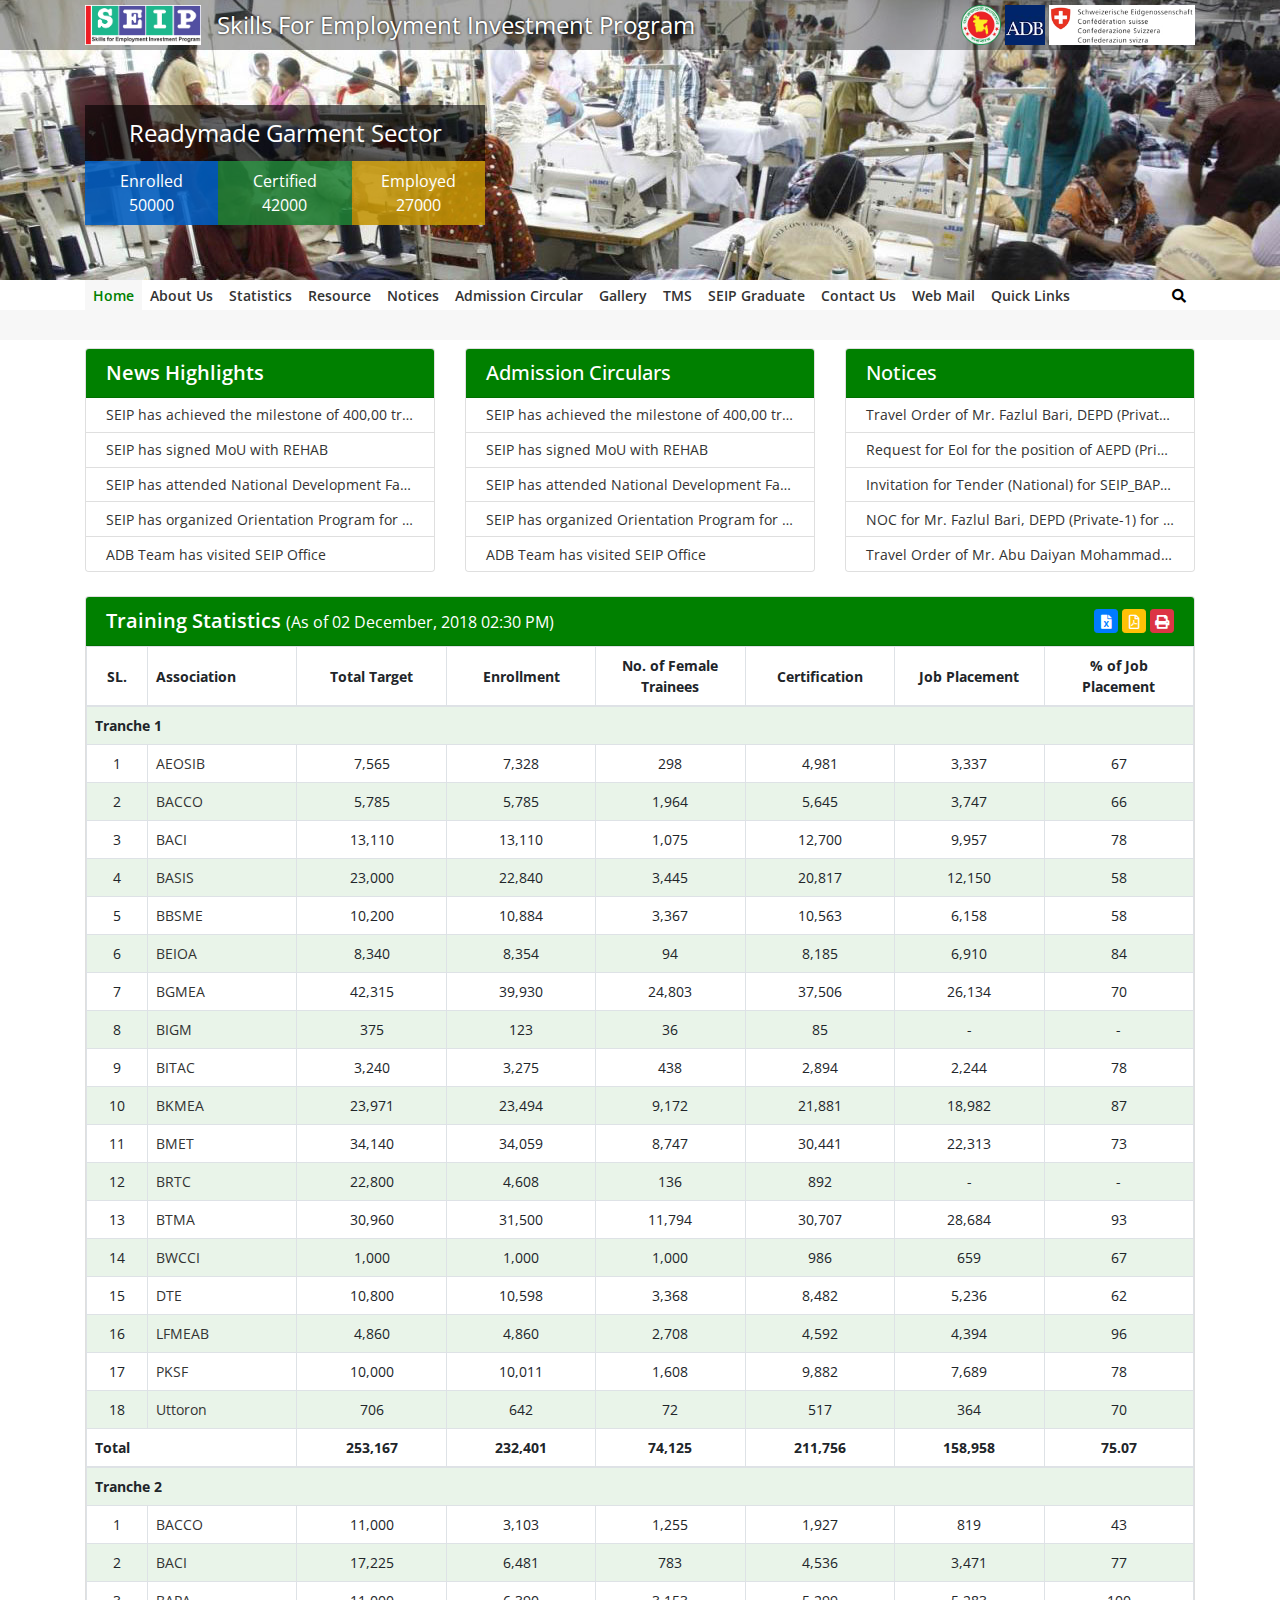
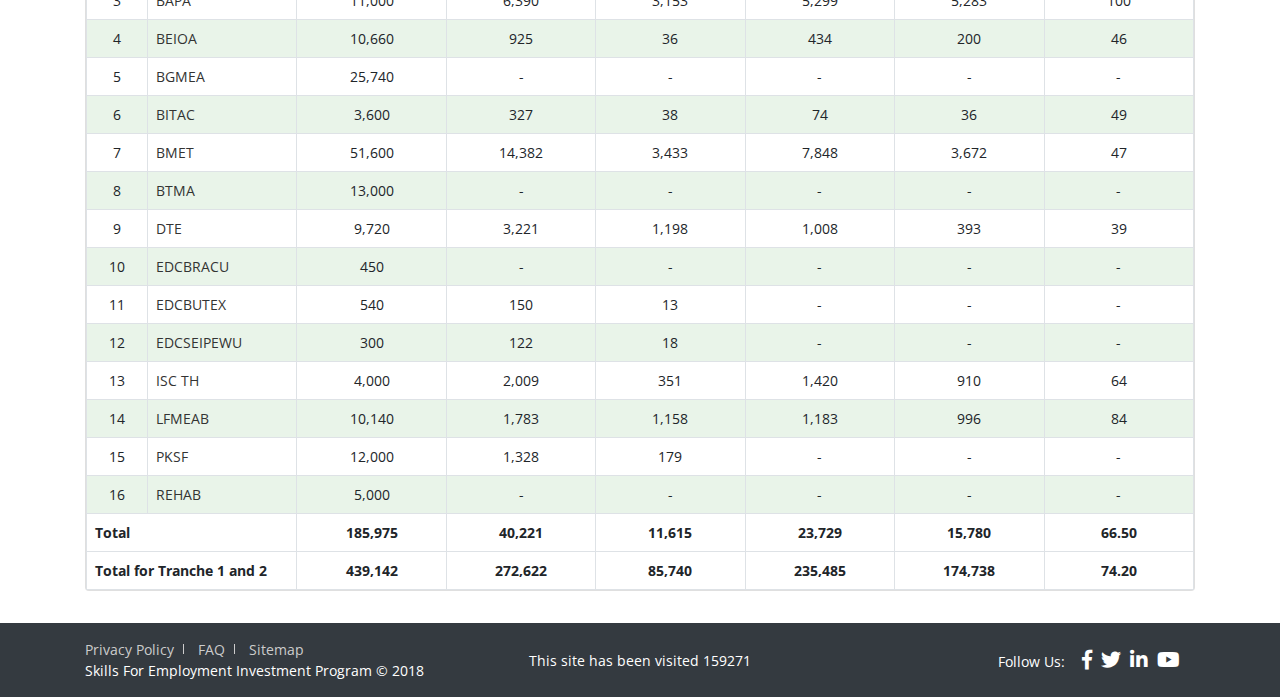
<file: html/seip/index.html>
<!doctype html>
<html lang="en">
<head>
  <meta charset="UTF-8">
  <meta name="viewport"
        content="width=device-width, user-scalable=no, initial-scale=1.0, maximum-scale=1.0, minimum-scale=1.0">
  <meta http-equiv="X-UA-Compatible" content="ie=edge">
  <link rel="shortcut icon" type="image/png" href="images/favicon.png"/>
  <title>SEIP | Skills For Employment Investment Program</title>
  <!--<link href="https://fonts.googleapis.com/css?family=Ubuntu:300,400,700" rel="stylesheet">-->
  <link href="https://fonts.googleapis.com/css?family=Open+Sans:400,600" rel="stylesheet">
  <link rel="stylesheet" href="css/ticker.css">
  <link rel="stylesheet" href="css/fontawesome.min.css">
  <link rel="stylesheet" href="css/bootstrap.min.css">
  <link rel="stylesheet" href="css/style.css">
  <link rel="stylesheet" href="css/media-queries.css">
</head>
<body>

<header class="d-flex flex-column justify-content-between">
  <div class="header-top">
    <div class="container">
      <div class="d-flex align-items-center justify-content-between">
        <div class="d-flex align-items-center logo-wrap">
          <div class="logo">
            <a href="index.html"><img src="images/logo.png" alt="logo"></a>
          </div>
          <span class="h-auto ml-3 display-6 text-white text-shadow">
            Skills For Employment Investment Program
          </span>
        </div>
        <div class="d-flex justify-content-end align-items-center">
          <div class="partners d-flex">
            <img src="images/bd.png" alt="bg">
            <img src="images/adb.jpg" alt="adb" class="ml-1">
            <img src="images/ceccsc.jpg" alt="ceccsc" class="ml-1">
          </div>
        </div>
      </div>

    </div>
  </div>
  <div class="header-bottom flex-fill align-items-center d-flex">
    <div class="container">
      <div class="header-content text-white text-center">
        <div class="p-3 mb-0 display-6">Readymade Garment Sector</div>
        <div class="d-flex fs-16">
          <div class="flex-fill bg-primary-tr py-2 col">
            <p>Enrolled</p>
            <p>50000</p>
          </div>
          <div class="flex-fill bg-success-tr py-2 col">
            <p>Certified</p>
            <p>42000</p>
          </div>
          <div class="flex-fill bg-warning-tr py-2 col">
            <p>Employed</p>
            <p>27000</p>
          </div>
        </div>
      </div>
    </div>
  </div>
</header>

<nav class="main-nav">
  <div class="container d-flex justify-content-between">
    <ul>
      <li><a href="index.html" class="active">Home</a></li>
      <li><a href="about.html">About Us</a>
        <ul>
          <li><a href="#">Our Works</a></li>
          <li><a href="#">Team</a></li>
        </ul>
      </li>
      <li><a href="#">Statistics</a></li>
      <li><a href="#">Resource</a></li>
      <li><a href="notices.html">Notices</a></li>
      <li><a href="admission-circular.html">Admission Circular</a></li>
      <li><a href="#">Gallery</a></li>
      <li><a href="#">TMS</a></li>
      <li><a href="#">SEIP Graduate</a></li>
      <li><a href="contact.html">Contact Us</a></li>
      <li><a href="#">Web Mail</a></li>
      <li><a href="#">Quick Links</a></li>
    </ul>
    <div class="search-wrap position-relative">
      <button class="btn btn-sm bg-white"><i class="fas fa-search"></i></button>
      <input type="text" autofocus class="form-control form-control-sm" placeholder="Type to search ...">
    </div>
  </div>
</nav>

<div class="ticker-container">
  <div class="ticker-wrap">
    <div class="ticker">

      <div class="ticker__item">
        <a href="#">Guideline for Monitoring and Evaluation of SEIP Training Activities</a>
      </div>
      <div class="ticker__item">
        <a href="#">Guideline for data entry in TMS</a>
      </div>
      <div class="ticker__item">
        <a href="#">Notice for Tracer Study for SEIP Graduates</a>
      </div>
      <div class="ticker__item">
        <a href="#">Guideline for Monitoring and Evaluation of SEIP Training Activities</a>
      </div>
      <div class="ticker__item">
        <a href="#">Guideline for data entry in TMS</a>
      </div>
      <div class="ticker__item">
        <a href="#">Notice for Tracer Study for SEIP Graduates</a>
      </div>
    </div>
  </div>
</div>

<div class="content-wrap py-2">
  <div class="container">
    <div class="content-area">
      <div class="row">
        <div class="col-sm-4 mb-4">
          <div class="card">
            <div class="card-header">
              <h5 class="mb-0">News Highlights</h5>
            </div>
            <ul class="list-group list-group-flush list-sm">
              <a href="#" class="list-group-item text-truncate">SEIP has achieved the milestone of 400,00
                trainees</a>
              <a href="#" class="list-group-item text-truncate">SEIP has signed MoU with REHAB</a>
              <a href="#" class="list-group-item text-truncate">SEIP has attended National Development Fair
                2018</a>
              <a href="#" class="list-group-item text-truncate">SEIP has organized Orientation Program for
                REHAB</a>
              <a href="#" class="list-group-item text-truncate">ADB Team has visited SEIP Office</a>
            </ul>
          </div>
        </div>
        <div class="col-sm-4 mb-4">
          <div class="card">
              <a href="#" class="card-header mb-0 h5 text-truncate">Admission Circulars</a>

            <ul class="list-group list-group-flush list-sm">
              <a href="#" class="list-group-item text-truncate">SEIP has achieved the milestone of 400,00
                trainees</a>
              <a href="#" class="list-group-item text-truncate">SEIP has signed MoU with REHAB</a>
              <a href="#" class="list-group-item text-truncate">SEIP has attended National Development Fair
                2018</a>
              <a href="#" class="list-group-item text-truncate">SEIP has organized Orientation Program for
                REHAB</a>
              <a href="#" class="list-group-item text-truncate">ADB Team has visited SEIP Office</a>
            </ul>
          </div>
        </div>
        <div class="col-sm-4 mb-4">
          <div class="card">
            <a href="#" class="card-header mb-0 h5 text-truncate">Notices</a>

            <ul class="list-group list-group-flush list-sm">
              <a href="#" class="list-group-item text-truncate">Travel Order of Mr. Fazlul Bari, DEPD (Private-1)
                and </a>
              <a href="#" class="list-group-item text-truncate">Request for EoI for the position of AEPD
                (Private)</a>
              <a href="#" class="list-group-item text-truncate">Invitation for Tender (National) for
                SEIP_BAPA_GD-70</a>
              <a href="#" class="list-group-item text-truncate">NOC for Mr. Fazlul Bari, DEPD (Private-1) for
                Passport</a>
              <a href="#" class="list-group-item text-truncate">Travel Order of Mr. Abu Daiyan Mohammad
                Ahsanullah</a>
            </ul>
          </div>
        </div>
        <div class="col-sm-12 mb-4">
          <div class="card">
            <div class="card-header d-flex justify-content-between align-items-center">
              <h5 class="mb-0">Training Statistics
                <small>(As of 02 December, 2018 02:30 PM)</small>
              </h5>
              <div class="card-header-right">
                  <button type="button" class="btn btn-primary btn-sm"><i class="fas fa-file-excel"></i></button>
                  <button type="button" class="btn btn-warning btn-sm text-white"><i class="far fa-file-pdf"></i></button>
                  <button type="button" class="btn btn-danger btn-sm"><i class="fas fa-print"></i></button>
              </div>
            </div>
            <div class="card-body2">
              <table class="table table-sm table-responsive-sm table-bordered table-striped mb-0" id="stats_data_table">
                <thead>
                <tr class="theader">
                  <th class="text-center align-middle">SL.</th>
                  <th width="13.5%" class="align-middle">Association</th>
                  <th width="13.5%" class="text-center align-middle">Total Target</th>
                  <th width="13.5%" class="text-center align-middle">Enrollment</th>
                  <th width="13.5%" class="text-center align-middle">No. of Female Trainees</th>
                  <th width="13.5%" class="text-center align-middle">Certification</th>
                  <th width="13.5%" class="text-center align-middle">Job Placement</th>
                  <th width="13.5%" class="text-center align-middle">% of Job Placement</th>
                </tr>
                </thead>
                <tbody id="stats_data_1">
                <tr>
                  <td colspan="8"><b>Tranche 1</b></td>
                </tr>
                <tr>
                  <td class="text-center">1</td>
                  <td><a target="_blank" href="/CourseSummary/MjY=/1">AEOSIB</a></td>
                  <td class="text-center">7,565</td>
                  <td class="text-center">7,328</td>
                  <td class="text-center">298</td>
                  <td class="text-center">4,981</td>
                  <td class="text-center">3,337</td>
                  <td class="text-center">67</td>
                </tr>
                <tr>
                  <td class="text-center">2</td>
                  <td><a target="_blank" href="/CourseSummary/Mjg=/1">BACCO</a></td>
                  <td class="text-center">5,785</td>
                  <td class="text-center">5,785</td>
                  <td class="text-center">1,964</td>
                  <td class="text-center">5,645</td>
                  <td class="text-center">3,747</td>
                  <td class="text-center">66</td>
                </tr>
                <tr>
                  <td class="text-center">3</td>
                  <td><a target="_blank" href="/CourseSummary/NQ==/1">BACI</a></td>
                  <td class="text-center">13,110</td>
                  <td class="text-center">13,110</td>
                  <td class="text-center">1,075</td>
                  <td class="text-center">12,700</td>
                  <td class="text-center">9,957</td>
                  <td class="text-center">78</td>
                </tr>
                <tr>
                  <td class="text-center">4</td>
                  <td><a target="_blank" href="/CourseSummary/NA==/1">BASIS</a></td>
                  <td class="text-center">23,000</td>
                  <td class="text-center">22,840</td>
                  <td class="text-center">3,445</td>
                  <td class="text-center">20,817</td>
                  <td class="text-center">12,150</td>
                  <td class="text-center">58</td>
                </tr>
                <tr>
                  <td class="text-center">5</td>
                  <td><a target="_blank" href="/CourseSummary/MTU=/1">BBSME</a></td>
                  <td class="text-center">10,200</td>
                  <td class="text-center">10,884</td>
                  <td class="text-center">3,367</td>
                  <td class="text-center">10,563</td>
                  <td class="text-center">6,158</td>
                  <td class="text-center">58</td>
                </tr>
                <tr>
                  <td class="text-center">6</td>
                  <td><a target="_blank" href="/CourseSummary/OA==/1">BEIOA</a></td>
                  <td class="text-center">8,340</td>
                  <td class="text-center">8,354</td>
                  <td class="text-center">94</td>
                  <td class="text-center">8,185</td>
                  <td class="text-center">6,910</td>
                  <td class="text-center">84</td>
                </tr>
                <tr>
                  <td class="text-center">7</td>
                  <td><a target="_blank" href="/CourseSummary/Nw==/1">BGMEA</a></td>
                  <td class="text-center">42,315</td>
                  <td class="text-center">39,930</td>
                  <td class="text-center">24,803</td>
                  <td class="text-center">37,506</td>
                  <td class="text-center">26,134</td>
                  <td class="text-center">70</td>
                </tr>
                <tr>
                  <td class="text-center">8</td>
                  <td><a target="_blank" href="/CourseSummary/MzM=/1">BIGM</a></td>
                  <td class="text-center">375</td>
                  <td class="text-center">123</td>
                  <td class="text-center">36</td>
                  <td class="text-center">85</td>
                  <td class="text-center">-</td>
                  <td class="text-center">-</td>
                </tr>
                <tr>
                  <td class="text-center">9</td>
                  <td><a target="_blank" href="/CourseSummary/MTk=/1">BITAC</a></td>
                  <td class="text-center">3,240</td>
                  <td class="text-center">3,275</td>
                  <td class="text-center">438</td>
                  <td class="text-center">2,894</td>
                  <td class="text-center">2,244</td>
                  <td class="text-center">78</td>
                </tr>
                <tr>
                  <td class="text-center">10</td>
                  <td><a target="_blank" href="/CourseSummary/Ng==/1">BKMEA</a></td>
                  <td class="text-center">23,971</td>
                  <td class="text-center">23,494</td>
                  <td class="text-center">9,172</td>
                  <td class="text-center">21,881</td>
                  <td class="text-center">18,982</td>
                  <td class="text-center">87</td>
                </tr>
                <tr>
                  <td class="text-center">11</td>
                  <td><a target="_blank" href="/CourseSummary/MjI=/1">BMET</a></td>
                  <td class="text-center">34,140</td>
                  <td class="text-center">34,059</td>
                  <td class="text-center">8,747</td>
                  <td class="text-center">30,441</td>
                  <td class="text-center">22,313</td>
                  <td class="text-center">73</td>
                </tr>
                <tr>
                  <td class="text-center">12</td>
                  <td><a target="_blank" href="/CourseSummary/MzQ=/1">BRTC</a></td>
                  <td class="text-center">22,800</td>
                  <td class="text-center">4,608</td>
                  <td class="text-center">136</td>
                  <td class="text-center">892</td>
                  <td class="text-center">-</td>
                  <td class="text-center">-</td>
                </tr>
                <tr>
                  <td class="text-center">13</td>
                  <td><a target="_blank" href="/CourseSummary/OQ==/1">BTMA</a></td>
                  <td class="text-center">30,960</td>
                  <td class="text-center">31,500</td>
                  <td class="text-center">11,794</td>
                  <td class="text-center">30,707</td>
                  <td class="text-center">28,684</td>
                  <td class="text-center">93</td>
                </tr>
                <tr>
                  <td class="text-center">14</td>
                  <td><a target="_blank" href="/CourseSummary/MzA=/1">BWCCI</a></td>
                  <td class="text-center">1,000</td>
                  <td class="text-center">1,000</td>
                  <td class="text-center">1,000</td>
                  <td class="text-center">986</td>
                  <td class="text-center">659</td>
                  <td class="text-center">67</td>
                </tr>
                <tr>
                  <td class="text-center">15</td>
                  <td><a target="_blank" href="/CourseSummary/MjE=/1">DTE</a></td>
                  <td class="text-center">10,800</td>
                  <td class="text-center">10,598</td>
                  <td class="text-center">3,368</td>
                  <td class="text-center">8,482</td>
                  <td class="text-center">5,236</td>
                  <td class="text-center">62</td>
                </tr>
                <tr>
                  <td class="text-center">16</td>
                  <td><a target="_blank" href="/CourseSummary/Mjc=/1">LFMEAB</a></td>
                  <td class="text-center">4,860</td>
                  <td class="text-center">4,860</td>
                  <td class="text-center">2,708</td>
                  <td class="text-center">4,592</td>
                  <td class="text-center">4,394</td>
                  <td class="text-center">96</td>
                </tr>
                <tr>
                  <td class="text-center">17</td>
                  <td><a target="_blank" href="/CourseSummary/MjU=/1">PKSF</a></td>
                  <td class="text-center">10,000</td>
                  <td class="text-center">10,011</td>
                  <td class="text-center">1,608</td>
                  <td class="text-center">9,882</td>
                  <td class="text-center">7,689</td>
                  <td class="text-center">78</td>
                </tr>
                <tr>
                  <td class="text-center">18</td>
                  <td><a target="_blank" href="/CourseSummary/Mjk=/1">Uttoron</a></td>
                  <td class="text-center">706</td>
                  <td class="text-center">642</td>
                  <td class="text-center">72</td>
                  <td class="text-center">517</td>
                  <td class="text-center">364</td>
                  <td class="text-center">70</td>
                </tr>
                <tr class="table_footer">
                  <td colspan="2"><b>Total</b></td>
                  <td class="text-center"><b>253,167</b></td>
                  <td class="text-center"><b>232,401</b></td>
                  <td class="text-center"><b>74,125</b></td>
                  <td class="text-center"><b>211,756</b></td>
                  <td class="text-center"><b>158,958</b></td>
                  <td class="text-center"><b>75.07</b></td>
                </tr>
                </tbody>

                <tbody id="stats_data_2">
                <tr>
                  <td colspan="8"><b>Tranche 2</b></td>
                </tr>
                <tr>
                  <td class="text-center">1</td>
                  <td><a target="_blank" href="/CourseSummary/Mjg=/2">BACCO</a></td>
                  <td class="text-center">11,000</td>
                  <td class="text-center">3,103</td>
                  <td class="text-center">1,255</td>
                  <td class="text-center">1,927</td>
                  <td class="text-center">819</td>
                  <td class="text-center">43</td>
                </tr>
                <tr>
                  <td class="text-center">2</td>
                  <td><a target="_blank" href="/CourseSummary/NQ==/2">BACI</a></td>
                  <td class="text-center">17,225</td>
                  <td class="text-center">6,481</td>
                  <td class="text-center">783</td>
                  <td class="text-center">4,536</td>
                  <td class="text-center">3,471</td>
                  <td class="text-center">77</td>
                </tr>
                <tr>
                  <td class="text-center">3</td>
                  <td><a target="_blank" href="/CourseSummary/MzI=/2">BAPA</a></td>
                  <td class="text-center">11,000</td>
                  <td class="text-center">6,390</td>
                  <td class="text-center">3,153</td>
                  <td class="text-center">5,299</td>
                  <td class="text-center">5,283</td>
                  <td class="text-center">100</td>
                </tr>
                <tr>
                  <td class="text-center">4</td>
                  <td><a target="_blank" href="/CourseSummary/OA==/2">BEIOA</a></td>
                  <td class="text-center">10,660</td>
                  <td class="text-center">925</td>
                  <td class="text-center">36</td>
                  <td class="text-center">434</td>
                  <td class="text-center">200</td>
                  <td class="text-center">46</td>
                </tr>
                <tr>
                  <td class="text-center">5</td>
                  <td><a target="_blank" href="/CourseSummary/Nw==/2">BGMEA</a></td>
                  <td class="text-center">25,740</td>
                  <td class="text-center">-</td>
                  <td class="text-center">-</td>
                  <td class="text-center">-</td>
                  <td class="text-center">-</td>
                  <td class="text-center">-</td>
                </tr>
                <tr>
                  <td class="text-center">6</td>
                  <td><a target="_blank" href="/CourseSummary/MTk=/2">BITAC</a></td>
                  <td class="text-center">3,600</td>
                  <td class="text-center">327</td>
                  <td class="text-center">38</td>
                  <td class="text-center">74</td>
                  <td class="text-center">36</td>
                  <td class="text-center">49</td>
                </tr>
                <tr>
                  <td class="text-center">7</td>
                  <td><a target="_blank" href="/CourseSummary/MjI=/2">BMET</a></td>
                  <td class="text-center">51,600</td>
                  <td class="text-center">14,382</td>
                  <td class="text-center">3,433</td>
                  <td class="text-center">7,848</td>
                  <td class="text-center">3,672</td>
                  <td class="text-center">47</td>
                </tr>
                <tr>
                  <td class="text-center">8</td>
                  <td><a target="_blank" href="/CourseSummary/OQ==/2">BTMA</a></td>
                  <td class="text-center">13,000</td>
                  <td class="text-center">-</td>
                  <td class="text-center">-</td>
                  <td class="text-center">-</td>
                  <td class="text-center">-</td>
                  <td class="text-center">-</td>
                </tr>
                <tr>
                  <td class="text-center">9</td>
                  <td><a target="_blank" href="/CourseSummary/MjE=/2">DTE</a></td>
                  <td class="text-center">9,720</td>
                  <td class="text-center">3,221</td>
                  <td class="text-center">1,198</td>
                  <td class="text-center">1,008</td>
                  <td class="text-center">393</td>
                  <td class="text-center">39</td>
                </tr>
                <tr>
                  <td class="text-center">10</td>
                  <td><a target="_blank" href="/CourseSummary/Mzk=/2">EDCBRACU</a></td>
                  <td class="text-center">450</td>
                  <td class="text-center">-</td>
                  <td class="text-center">-</td>
                  <td class="text-center">-</td>
                  <td class="text-center">-</td>
                  <td class="text-center">-</td>
                </tr>
                <tr>
                  <td class="text-center">11</td>
                  <td><a target="_blank" href="/CourseSummary/MzY=/2">EDCBUTEX</a></td>
                  <td class="text-center">540</td>
                  <td class="text-center">150</td>
                  <td class="text-center">13</td>
                  <td class="text-center">-</td>
                  <td class="text-center">-</td>
                  <td class="text-center">-</td>
                </tr>
                <tr>
                  <td class="text-center">12</td>
                  <td><a target="_blank" href="/CourseSummary/Mzc=/2">EDCSEIPEWU</a></td>
                  <td class="text-center">300</td>
                  <td class="text-center">122</td>
                  <td class="text-center">18</td>
                  <td class="text-center">-</td>
                  <td class="text-center">-</td>
                  <td class="text-center">-</td>
                </tr>
                <tr>
                  <td class="text-center">13</td>
                  <td><a target="_blank" href="/CourseSummary/MzE=/2">ISC TH</a></td>
                  <td class="text-center">4,000</td>
                  <td class="text-center">2,009</td>
                  <td class="text-center">351</td>
                  <td class="text-center">1,420</td>
                  <td class="text-center">910</td>
                  <td class="text-center">64</td>
                </tr>
                <tr>
                  <td class="text-center">14</td>
                  <td><a target="_blank" href="/CourseSummary/Mjc=/2">LFMEAB</a></td>
                  <td class="text-center">10,140</td>
                  <td class="text-center">1,783</td>
                  <td class="text-center">1,158</td>
                  <td class="text-center">1,183</td>
                  <td class="text-center">996</td>
                  <td class="text-center">84</td>
                </tr>
                <tr>
                  <td class="text-center">15</td>
                  <td><a target="_blank" href="/CourseSummary/MjU=/2">PKSF</a></td>
                  <td class="text-center">12,000</td>
                  <td class="text-center">1,328</td>
                  <td class="text-center">179</td>
                  <td class="text-center">-</td>
                  <td class="text-center">-</td>
                  <td class="text-center">-</td>
                </tr>
                <tr>
                  <td class="text-center">16</td>
                  <td><a target="_blank" href="/CourseSummary/Mzg=/2">REHAB</a></td>
                  <td class="text-center">5,000</td>
                  <td class="text-center">-</td>
                  <td class="text-center">-</td>
                  <td class="text-center">-</td>
                  <td class="text-center">-</td>
                  <td class="text-center">-</td>
                </tr>
                <tr class="table_footer">
                  <td colspan="2"><b>Total</b></td>
                  <td class="text-center"><b>185,975</b></td>
                  <td class="text-center"><b>40,221</b></td>
                  <td class="text-center"><b>11,615</b></td>
                  <td class="text-center"><b>23,729</b></td>
                  <td class="text-center"><b>15,780</b></td>
                  <td class="text-center"><b>66.50</b></td>
                </tr>
                </tbody>
                <tfoot>
                <tr class="table_footer_final">
                  <td colspan="2"><b>Total for Tranche 1 and 2</b></td>
                  <td class="text-center"><b>439,142</b></td>
                  <td class="text-center"><b>272,622</b></td>
                  <td class="text-center"><b>85,740</b></td>
                  <td class="text-center"><b>235,485</b></td>
                  <td class="text-center"><b>174,738</b></td>
                  <td class="text-center"><b>74.20</b></td>
                </tr>
                </tfoot>
              </table>
            </div>

            <!--<ul class="list-group list-group-flush list-sm">
              <a href="#" class="list-group-item text-truncate">Total Target: 438,692</a>
              <a href="#" class="list-group-item text-truncate">Total Enrolled: 268,773</a>
              <a href="#" class="list-group-item text-truncate">Total Certified: 232,956</a>
              <a href="#" class="list-group-item text-truncate">Total Employed:170,042 </a>
              <a href="#" class="list-group-item text-truncate">
                <div class="d-flex justify-content-between">
                  <span>Male: 184,032</span>
                  <span>Female: 84,741</span>
                </div>
              </a>
            </ul>-->
          </div>
        </div>
      </div>
    </div>


  </div>
</div>

<footer>

  <div class="footer-before bg-dark text-white">
    <div class="container">
      <div class="row align-items-center py-3">
        <div class="col-sm-4">
          <div class="footer-link"><a href="#">Privacy Policy</a> <a href="#">FAQ</a> <a href="#">Sitemap</a></div>
          <p class="mb-0">Skills For Employment Investment Program &copy; 2018</p>
        </div>
        <div class="col-sm-4 text-center">
          <p class="mb-0">This site has been visited 159271</p>
        </div>
        <div class="col-sm-4 row justify-content-end">

          <div class="socials">
            <span class="mr-2">Follow Us: </span>
            <a href="#"><i class="fab fa-facebook-f"></i></a>
            <a href="#"><i class="fab fa-twitter"></i></a>
            <a href="#"><i class="fab fa-linkedin-in"></i></a>
            <a href="#"><i class="fab fa-youtube"></i></a>
          </div>

        </div>
      </div>
    </div>
  </div>

</footer>
<script src="js/jquery-3.3.1.min.js"></script>
<script src="js/bootstrap.bundle.min.js"></script>
<script src="js/custom_script.js"></script>
</body>
</html>
</file>
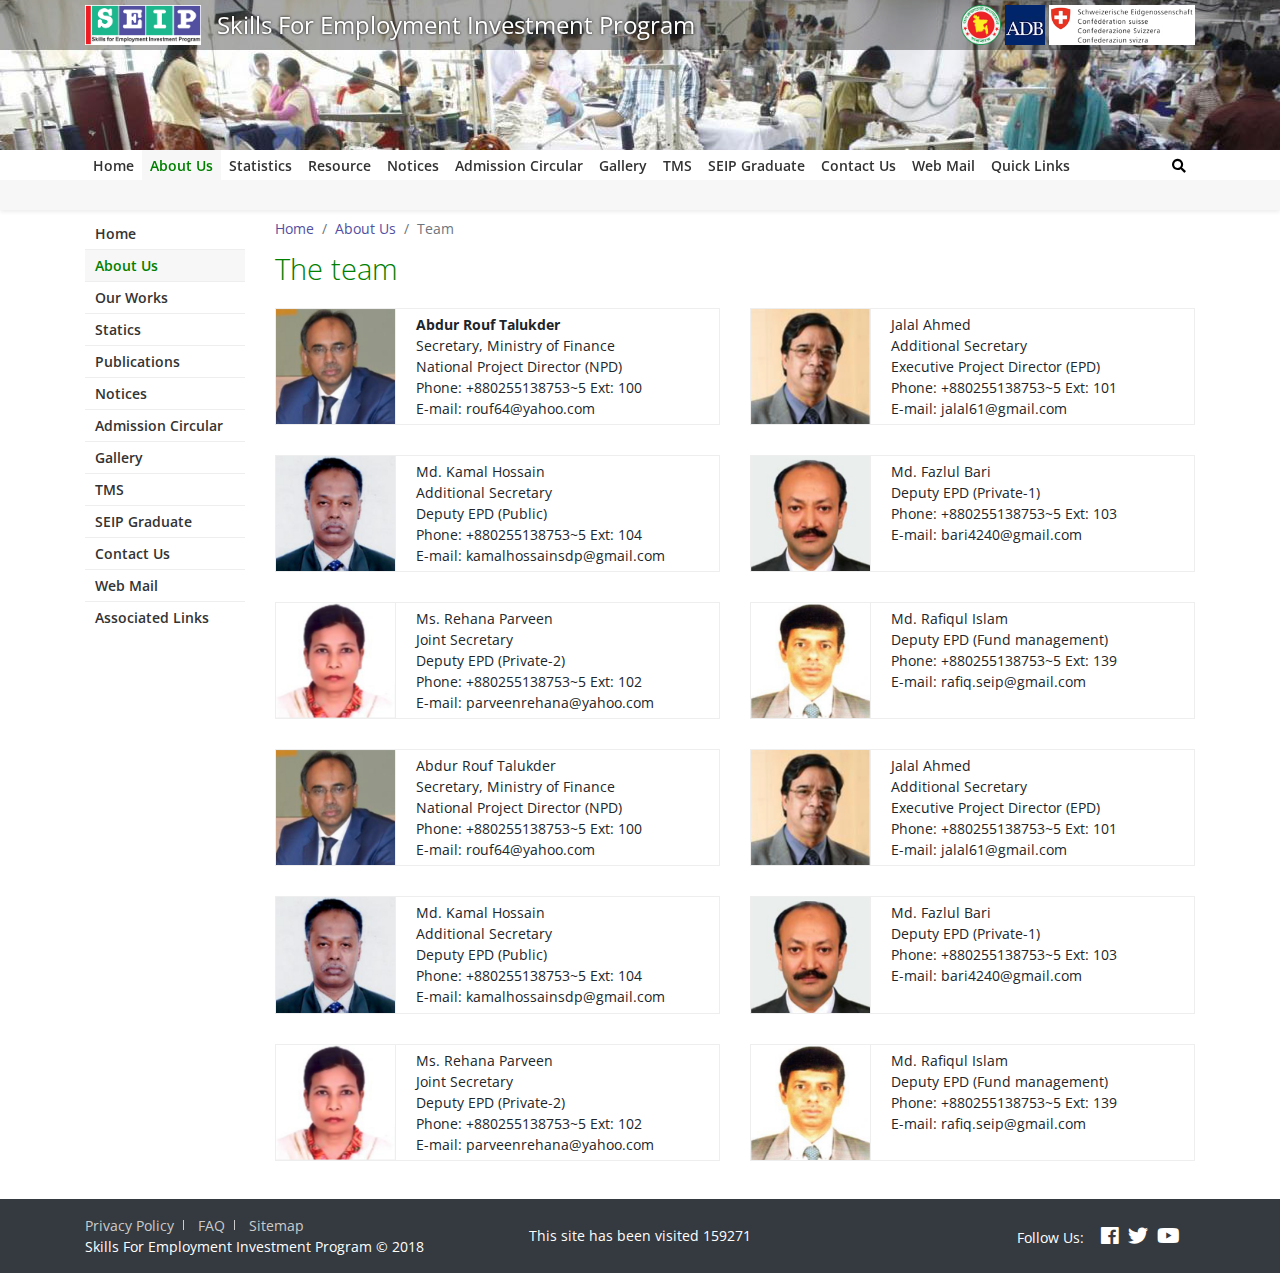
<file: html/seip/about.html>
<!doctype html>
<html lang="en">
<head>
  <meta charset="UTF-8">
  <meta name="viewport"
        content="width=device-width, user-scalable=no, initial-scale=1.0, maximum-scale=1.0, minimum-scale=1.0">
  <meta http-equiv="X-UA-Compatible" content="ie=edge">
  <link rel="shortcut icon" type="image/png" href="images/favicon.png"/>
  <title>About Us | Skills For Employment Investment Program</title>
  <link href="https://fonts.googleapis.com/css?family=Ubuntu:300,400,700" rel="stylesheet">
  <link href="https://fonts.googleapis.com/css?family=Open+Sans:400,600" rel="stylesheet">
  <link rel="stylesheet" href="css/ticker.css">
  <link rel="stylesheet" href="css/fontawesome.min.css">
  <link rel="stylesheet" href="css/bootstrap.min.css">
  <link rel="stylesheet" href="css/style.css">   <link rel="stylesheet" href="css/media-queries.css">
</head>
<body class="inner">

<div class="head-wrap shadow-sm">
  <header class="d-flex flex-column justify-content-between">
    <div class="header-top">
      <div class="container">
        <div class="d-flex align-items-center justify-content-between">
          <div class="d-flex align-items-center logo-wrap">
            <div class="logo">
              <a href="index.html"><img src="images/logo.png" alt="logo"></a>
            </div>
            <span class="h-auto ml-3 display-6 text-white text-shadow">
            Skills For Employment Investment Program
          </span>
          </div>
          <div class="d-flex justify-content-end align-items-center">
            <div class="partners d-flex">
              <img src="images/bd.png" alt="bg">
              <img src="images/adb.jpg" alt="adb" class="ml-1">
              <img src="images/ceccsc.jpg" alt="ceccsc" class="ml-1">
            </div>
          </div>
        </div>

      </div>
    </div>
  </header>


  <nav class="main-nav">
    <div class="container d-flex justify-content-between">
      <ul>
        <li><a href="index.html">Home</a></li>
        <li><a href="about.html" class="active">About Us</a>
          <ul>
            <li><a href="#">Our Works</a></li>
            <li><a href="#">Team</a></li>
          </ul>
        </li>
        <li><a href="#">Statistics</a></li>
        <li><a href="#">Resource</a></li>
        <li><a href="notices.html">Notices</a></li>
        <li><a href="admission-circular.html">Admission Circular</a></li>
        <li><a href="#">Gallery</a></li>
        <li><a href="#">TMS</a></li>
        <li><a href="#">SEIP Graduate</a></li>
        <li><a href="contact.html">Contact Us</a></li>
        <li><a href="#">Web Mail</a></li>
        <li><a href="#">Quick Links</a></li>
      </ul>
      <div class="search-wrap position-relative">
        <button class="btn btn-sm bg-white"><i class="fas fa-search"></i></button>
        <input type="text" autofocus class="form-control form-control-sm" placeholder="Type to search ...">
      </div>
    </div>
  </nav>


  <div class="ticker-container">
    <div class="ticker-wrap">
      <div class="ticker">

        <div class="ticker__item">
          <a href="#">Guideline for Monitoring and Evaluation of SEIP Training Activities</a>
        </div>
        <div class="ticker__item">
          <a href="#">Guideline for data entry in TMS</a>
        </div>
        <div class="ticker__item">
          <a href="#">Notice for Tracer Study for SEIP Graduates</a>
        </div>
        <div class="ticker__item">
          <a href="#">Guideline for Monitoring and Evaluation of SEIP Training Activities</a>
        </div>
        <div class="ticker__item">
          <a href="#">Guideline for data entry in TMS</a>
        </div>
        <div class="ticker__item">
          <a href="#">Notice for Tracer Study for SEIP Graduates</a>
        </div>
      </div>
    </div>
  </div>

</div>
<div class="content-wrap py-2">
  <div class="container">
    <div class="row">
      <div class="col-lg-2 d-none d-lg-block">
        <div class="sidebar-nav">
          <ul>
            <li><a href="index.html">Home</a></li>
            <li><a href="about.html" class="active">About Us</a></li>
            <li><a href="#">Our Works</a></li>
            <li><a href="#">Statics</a></li>
            <li><a href="#">Publications</a></li>
            <li><a href="notices.html">Notices</a></li>
            <li><a href="admission-circular.html">Admission Circular</a></li>
            <li><a href="#">Gallery</a></li>
            <li><a href="#">TMS</a></li>
            <li><a href="#">SEIP Graduate</a></li>
            <li><a href="contact.html">Contact Us</a></li>
            <li><a href="#">Web Mail</a></li>
            <li><a href="#">Associated Links</a></li>
          </ul>
        </div>
      </div>
      <div class="col-sm-12 col-lg-10">
        <div class="content-area">
          <nav aria-label="breadcrumb">
            <ol class="breadcrumb bg-white p-0">
              <li class="breadcrumb-item"><a href="#">Home</a></li>
              <li class="breadcrumb-item"><a href="about.html">About Us</a></li>
              <li class="breadcrumb-item active" aria-current="page">Team</li>
            </ol>
          </nav>

          <h1 class="mb-4">The team</h1>
          <div class="row">
            <div class="col-lg-6">
              <div class="team-member d-flex align-items-start">
                <img src="images/AbdurRoufTalukder.jpg" alt="AbdurRoufTalukder">
                <div class="team-data">
                  <p><strong>Abdur Rouf Talukder</strong></p>
                  <p>Secretary, Ministry of Finance</p>
                  <p>National Project Director (NPD)</p>
                  <p>Phone: +880255138753~5 Ext: 100</p>
                  <p>E-mail: rouf64@yahoo.com</p>
                </div>
              </div>
            </div>
            <div class="col-lg-6">
              <div class="team-member d-flex align-items-start">
                <img src="images/JalalAhmed.jpg" alt="JalalAhmed">
                <div class="team-data">
                  <p>Jalal Ahmed</p>
                  <p>Additional Secretary</p>
                  <p>Executive Project Director (EPD)</p>
                  <p>Phone: +880255138753~5 Ext: 101</p>
                  <p>E-mail: jalal61@gmail.com</p>
                </div>
              </div>
            </div>
            <div class="col-lg-6">
              <div class="team-member d-flex align-items-start">
                <img src="images/KamalHossain.jpg" alt="KamalHossain">
                <div class="team-data">
                  <p>Md. Kamal Hossain</p>
                  <p>Additional Secretary</p>
                  <p>Deputy EPD (Public)</p>
                  <p>Phone: +880255138753~5 Ext: 104</p>
                  <p>E-mail: kamalhossainsdp@gmail.com</p>
                </div>
              </div>
            </div>
            <div class="col-lg-6">
              <div class="team-member d-flex align-items-start">
                <img src="images/FazlulBari.jpg" alt="FazlulBari">
                <div class="team-data">
                  <p>Md. Fazlul Bari</p>
                  <p>Deputy EPD (Private-1)</p>
                  <p>Phone: +880255138753~5 Ext: 103</p>
                  <p>E-mail: bari4240@gmail.com</p>
                </div>
              </div>
            </div>
            <div class="col-lg-6">
              <div class="team-member d-flex align-items-start">
                <img src="images/RehanaParveen.jpg" alt="RehanaParveen">
                <div class="team-data">
                  <p>Ms. Rehana Parveen</p>
                  <p>Joint Secretary</p>
                  <p>Deputy EPD (Private-2)</p>
                  <p>Phone: +880255138753~5 Ext: 102</p>
                  <p>E-mail: parveenrehana@yahoo.com</p>
                </div>
              </div>
            </div>
            <div class="col-lg-6">
              <div class="team-member d-flex align-items-start">
                <img src="images/RafiqulIslam.jpg" alt="RafiqulIslam">
                <div class="team-data">
                  <p>Md. Rafiqul Islam</p>
                  <p>Deputy EPD (Fund management)</p>
                  <p>Phone: +880255138753~5 Ext: 139</p>
                  <p>E-mail: rafiq.seip@gmail.com</p>
                </div>
              </div>
            </div>
            <div class="col-lg-6">
              <div class="team-member d-flex align-items-start">
                <img src="images/AbdurRoufTalukder.jpg" alt="AbdurRoufTalukder">
                <div class="team-data">
                  <p>Abdur Rouf Talukder</p>
                  <p>Secretary, Ministry of Finance</p>
                  <p>National Project Director (NPD)</p>
                  <p>Phone: +880255138753~5 Ext: 100</p>
                  <p>E-mail: rouf64@yahoo.com</p>
                </div>
              </div>
            </div>
            <div class="col-lg-6">
              <div class="team-member d-flex align-items-start">
                <img src="images/JalalAhmed.jpg" alt="JalalAhmed">
                <div class="team-data">
                  <p>Jalal Ahmed</p>
                  <p>Additional Secretary</p>
                  <p>Executive Project Director (EPD)</p>
                  <p>Phone: +880255138753~5 Ext: 101</p>
                  <p>E-mail: jalal61@gmail.com</p>
                </div>
              </div>
            </div>
            <div class="col-lg-6">
              <div class="team-member d-flex align-items-start">
                <img src="images/KamalHossain.jpg" alt="KamalHossain">
                <div class="team-data">
                  <p>Md. Kamal Hossain</p>
                  <p>Additional Secretary</p>
                  <p>Deputy EPD (Public)</p>
                  <p>Phone: +880255138753~5 Ext: 104</p>
                  <p>E-mail: kamalhossainsdp@gmail.com</p>
                </div>
              </div>
            </div>
            <div class="col-lg-6">
              <div class="team-member d-flex align-items-start">
                <img src="images/FazlulBari.jpg" alt="FazlulBari">
                <div class="team-data">
                  <p>Md. Fazlul Bari</p>
                  <p>Deputy EPD (Private-1)</p>
                  <p>Phone: +880255138753~5 Ext: 103</p>
                  <p>E-mail: bari4240@gmail.com</p>
                </div>
              </div>
            </div>
            <div class="col-lg-6">
              <div class="team-member d-flex align-items-start">
                <img src="images/RehanaParveen.jpg" alt="RehanaParveen">
                <div class="team-data">
                  <p>Ms. Rehana Parveen</p>
                  <p>Joint Secretary</p>
                  <p>Deputy EPD (Private-2)</p>
                  <p>Phone: +880255138753~5 Ext: 102</p>
                  <p>E-mail: parveenrehana@yahoo.com</p>
                </div>
              </div>
            </div>
            <div class="col-lg-6">
              <div class="team-member d-flex align-items-start">
                <img src="images/RafiqulIslam.jpg" alt="RafiqulIslam">
                <div class="team-data">
                  <p>Md. Rafiqul Islam</p>
                  <p>Deputy EPD (Fund management)</p>
                  <p>Phone: +880255138753~5 Ext: 139</p>
                  <p>E-mail: rafiq.seip@gmail.com</p>
                </div>
              </div>
            </div>
          </div>
        </div>
      </div>
    </div>
  </div>
</div>

<footer>

  <div class="footer-before bg-dark text-white">
    <div class="container">
      <div class="row align-items-center py-3">
        <div class="col-sm-4">
          <div class="footer-link"><a href="#">Privacy Policy</a> <a href="#">FAQ</a> <a href="#">Sitemap</a></div>
          <p class="mb-0">Skills For Employment Investment Program &copy; 2018</p>
        </div>
        <div class="col-sm-4 text-center">
          <p class="mb-0">This site has been visited 159271</p>
        </div>
        <div class="col-sm-4 row justify-content-end">

          <div class="socials">
            <span class="mr-2">Follow Us: </span>
            <a href="#"><i class="fab fa-facebook"></i></a>
            <a href="#"><i class="fab fa-twitter"></i></a>
            <a href="#"><i class="fab fa-youtube"></i></a>
          </div>

        </div>
      </div>
    </div>
  </div>

</footer>

<script src="js/jquery-3.3.1.min.js"></script>
<script src="js/bootstrap.bundle.min.js"></script>
<script src="js/custom_script.js"></script>
</body>
</html>
</file>
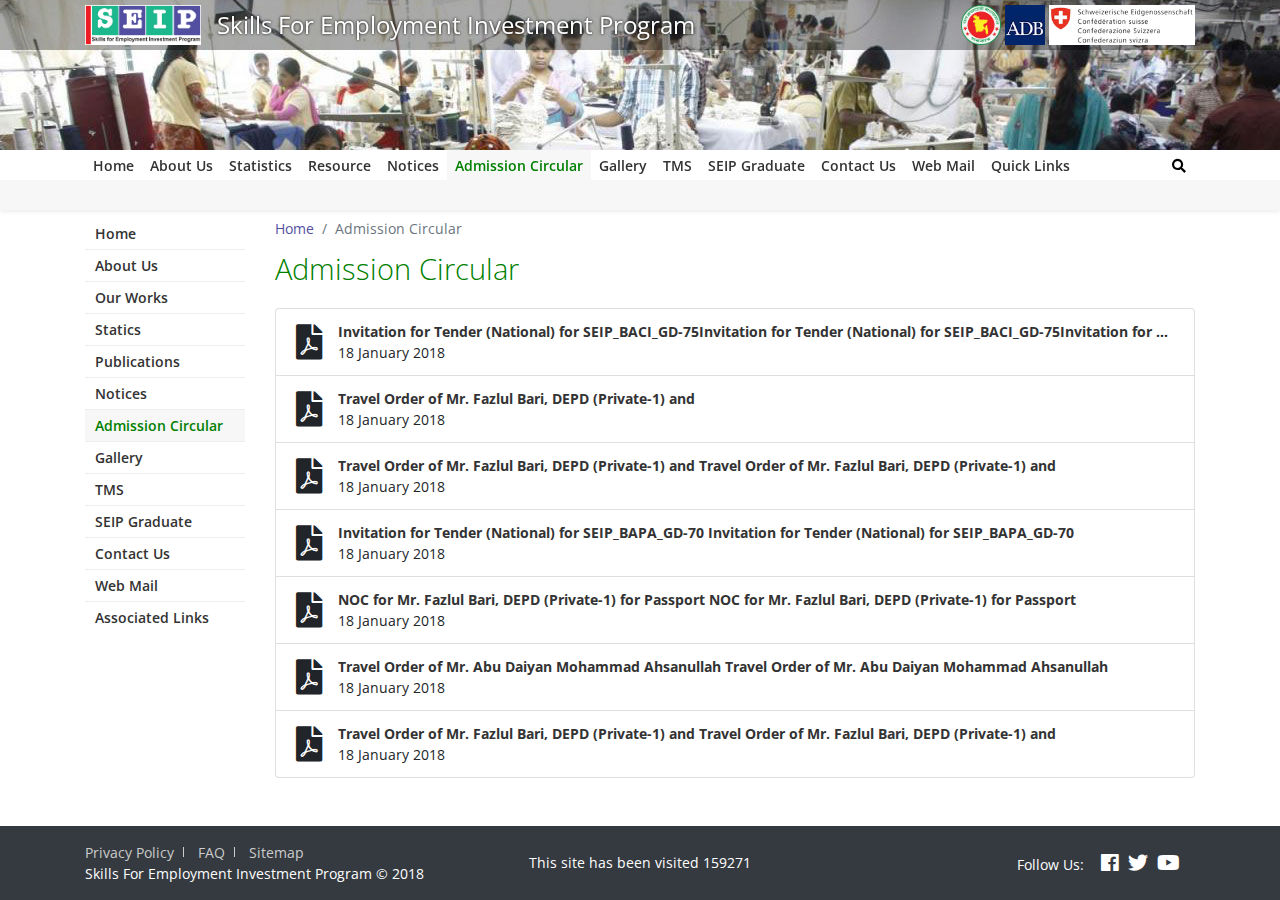
<file: html/seip/admission-circular.html>
<!doctype html>
<html lang="en">
<head>
  <meta charset="UTF-8">
  <meta name="viewport"
        content="width=device-width, user-scalable=no, initial-scale=1.0, maximum-scale=1.0, minimum-scale=1.0">
  <meta http-equiv="X-UA-Compatible" content="ie=edge">
  <link rel="shortcut icon" type="image/png" href="images/favicon.png"/>
  <title>Admission Circular | Skills For Employment Investment Program</title>
  <link href="https://fonts.googleapis.com/css?family=Ubuntu:300,400,700" rel="stylesheet">
  <link href="https://fonts.googleapis.com/css?family=Open+Sans:400,600" rel="stylesheet">
  <link rel="stylesheet" href="css/ticker.css">
  <link rel="stylesheet" href="css/fontawesome.min.css">
  <link rel="stylesheet" href="css/bootstrap.min.css">
  <link rel="stylesheet" href="css/style.css">
  <link rel="stylesheet" href="css/media-queries.css">
</head>
<body class="inner">
<div class="head-wrap shadow-sm">
  <header class="d-flex flex-column justify-content-between">
    <div class="header-top">
      <div class="container">
        <div class="d-flex align-items-center justify-content-between">
          <div class="d-flex align-items-center logo-wrap">
            <div class="logo">
              <a href="index.html"><img src="images/logo.png" alt="logo"></a>
            </div>
            <span class="h-auto ml-3 display-6 text-white text-shadow">
            Skills For Employment Investment Program
          </span>
          </div>
          <div class="d-flex justify-content-end align-items-center">
            <div class="partners d-flex">
              <img src="images/bd.png" alt="bg">
              <img src="images/adb.jpg" alt="adb" class="ml-1">
              <img src="images/ceccsc.jpg" alt="ceccsc" class="ml-1">
            </div>
          </div>
        </div>

      </div>
    </div>
  </header>


  <nav class="main-nav">
    <div class="container d-flex justify-content-between">
      <ul>
        <li><a href="index.html">Home</a></li>
        <li><a href="about.html">About Us</a>
          <ul>
            <li><a href="#">Our Works</a></li>
            <li><a href="#">Team</a></li>
          </ul>
        </li>
        <li><a href="#">Statistics</a></li>
        <li><a href="#">Resource</a></li>
        <li><a href="notices.html">Notices</a></li>
        <li><a href="admission-circular.html" class="active">Admission Circular</a></li>
        <li><a href="#">Gallery</a></li>
        <li><a href="#">TMS</a></li>
        <li><a href="#">SEIP Graduate</a></li>
        <li><a href="contact.html">Contact Us</a></li>
        <li><a href="#">Web Mail</a></li>
        <li><a href="#">Quick Links</a></li>
      </ul>
      <div class="search-wrap position-relative">
        <button class="btn btn-sm bg-white"><i class="fas fa-search"></i></button>
        <input type="text" autofocus class="form-control form-control-sm" placeholder="Type to search ...">
      </div>
    </div>
  </nav>


  <div class="ticker-container">
    <div class="ticker-wrap">
      <div class="ticker">

        <div class="ticker__item">
          <a href="#">Guideline for Monitoring and Evaluation of SEIP Training Activities</a>
        </div>
        <div class="ticker__item">
          <a href="#">Guideline for data entry in TMS</a>
        </div>
        <div class="ticker__item">
          <a href="#">Notice for Tracer Study for SEIP Graduates</a>
        </div>
        <div class="ticker__item">
          <a href="#">Guideline for Monitoring and Evaluation of SEIP Training Activities</a>
        </div>
        <div class="ticker__item">
          <a href="#">Guideline for data entry in TMS</a>
        </div>
        <div class="ticker__item">
          <a href="#">Notice for Tracer Study for SEIP Graduates</a>
        </div>
      </div>
    </div>
  </div>

</div>
<div class="content-wrap pt-2 pb-5">
  <div class="container">
    <div class="row">
      <div class="col-lg-2 d-none d-lg-block">
        <div class="sidebar-nav">
          <ul>
            <li><a href="index.html">Home</a></li>
            <li><a href="about.html">About Us</a></li>
            <li><a href="#">Our Works</a></li>
            <li><a href="#">Statics</a></li>
            <li><a href="#">Publications</a></li>
            <li><a href="notices.html">Notices</a></li>
            <li><a href="admission-circular.html" class="active">Admission Circular</a></li>
            <li><a href="#">Gallery</a></li>
            <li><a href="#">TMS</a></li>
            <li><a href="#">SEIP Graduate</a></li>
            <li><a href="contact.html">Contact Us</a></li>
            <li><a href="#">Web Mail</a></li>
            <li><a href="#">Associated Links</a></li>
          </ul>
        </div>
      </div>
      <div class="col-sm-12 col-lg-10">
        <div class="content-area">
          <nav aria-label="breadcrumb">
            <ol class="breadcrumb bg-white p-0">
              <li class="breadcrumb-item"><a href="#">Home</a></li>
              <li class="breadcrumb-item active" aria-current="page">Admission Circular</li>
            </ol>
          </nav>

          <h1 class="mb-4">Admission Circular</h1>
          <div class="content">

            <ul class="list-group">
              <li class="list-group-item d-flex align-items-center">
                <i class="fas fa-file-pdf fa-2-5x mr-3"></i>
                <div class="mbc-0 pr-5 w-100">
                  <div class="text-truncate font-weight-bold"><a href="#">Invitation for Tender (National) for
                    SEIP_BACI_GD-75Invitation for Tender (National) for SEIP_BACI_GD-75Invitation for Tender (National)
                    for SEIP_BACI_GD-75Invitation for Tender (National) for SEIP_BACI_GD-75Invitation for Tender
                    (National) for SEIP_BACI_GD-75</a></div>
                  <p>18 January 2018</p>
                </div>
              </li>
              <li class="list-group-item d-flex align-items-center">
                <i class="fas fa-file-pdf fa-2-5x mr-3"></i>
                <div class="mbc-0 pr-5 w-100">
                  <div class="text-truncate font-weight-bold"><a href="#">Travel Order of Mr. Fazlul Bari, DEPD
                    (Private-1) and</a></div>
                  <p>18 January 2018</p>
                </div>
              </li>
              <li class="list-group-item d-flex align-items-center">
                <i class="fas fa-file-pdf fa-2-5x mr-3"></i>
                <div class="mbc-0 pr-5 w-100">
                  <div class="text-truncate font-weight-bold"><a href="#">Travel Order of Mr. Fazlul Bari, DEPD
                    (Private-1) and Travel Order of Mr. Fazlul Bari, DEPD (Private-1) and </a></div>
                  <p>18 January 2018</p>
                </div>
              </li>
              <li class="list-group-item d-flex align-items-center">
                <i class="fas fa-file-pdf fa-2-5x mr-3"></i>
                <div class="mbc-0 pr-5 w-100">
                  <div class="text-truncate font-weight-bold"><a href="#">Invitation for Tender (National) for
                    SEIP_BAPA_GD-70 Invitation for Tender (National) for SEIP_BAPA_GD-70 </a></div>
                  <p>18 January 2018</p>
                </div>
              </li>
              <li class="list-group-item d-flex align-items-center">
                <i class="fas fa-file-pdf fa-2-5x mr-3"></i>
                <div class="mbc-0 pr-5 w-100">
                  <div class="text-truncate font-weight-bold"><a href="#">NOC for Mr. Fazlul Bari, DEPD (Private-1) for
                    Passport NOC for Mr. Fazlul Bari, DEPD (Private-1) for Passport </a></div>
                  <p>18 January 2018</p>
                </div>
              </li>
              <li class="list-group-item d-flex align-items-center">
                <i class="fas fa-file-pdf fa-2-5x mr-3"></i>
                <div class="mbc-0 pr-5 w-100">
                  <div class="text-truncate font-weight-bold"><a href="#">Travel Order of Mr. Abu Daiyan Mohammad
                    Ahsanullah Travel Order of Mr. Abu Daiyan Mohammad Ahsanullah </a></div>
                  <p>18 January 2018</p>
                </div>
              </li>
              <li class="list-group-item d-flex align-items-center">
                <i class="fas fa-file-pdf fa-2-5x mr-3"></i>
                <div class="mbc-0 pr-5 w-100">
                  <div class="text-truncate font-weight-bold"><a href="#">Travel Order of Mr. Fazlul Bari, DEPD
                    (Private-1) and Travel Order of Mr. Fazlul Bari, DEPD (Private-1) and</a></div>
                  <p>18 January 2018</p>
                </div>
              </li>
            </ul>

          </div>
        </div>
      </div>
    </div>
  </div>
</div>

<footer>

  <div class="footer-before bg-dark text-white">
    <div class="container">
      <div class="row align-items-center py-3">
        <div class="col-sm-4">
          <div class="footer-link"><a href="#">Privacy Policy</a> <a href="#">FAQ</a> <a href="#">Sitemap</a></div>
          <p class="mb-0">Skills For Employment Investment Program &copy; 2018</p>
        </div>
        <div class="col-sm-4 text-center">
          <p class="mb-0">This site has been visited 159271</p>
        </div>
        <div class="col-sm-4 row justify-content-end">

          <div class="socials">
            <span class="mr-2">Follow Us: </span>
            <a href="#"><i class="fab fa-facebook"></i></a>
            <a href="#"><i class="fab fa-twitter"></i></a>
            <a href="#"><i class="fab fa-youtube"></i></a>
          </div>

        </div>
      </div>
    </div>
  </div>

</footer>

<script src="js/jquery-3.3.1.min.js"></script>
<script src="js/bootstrap.bundle.min.js"></script>
<script src="js/custom_script.js"></script>
</body>
</html>
</file>
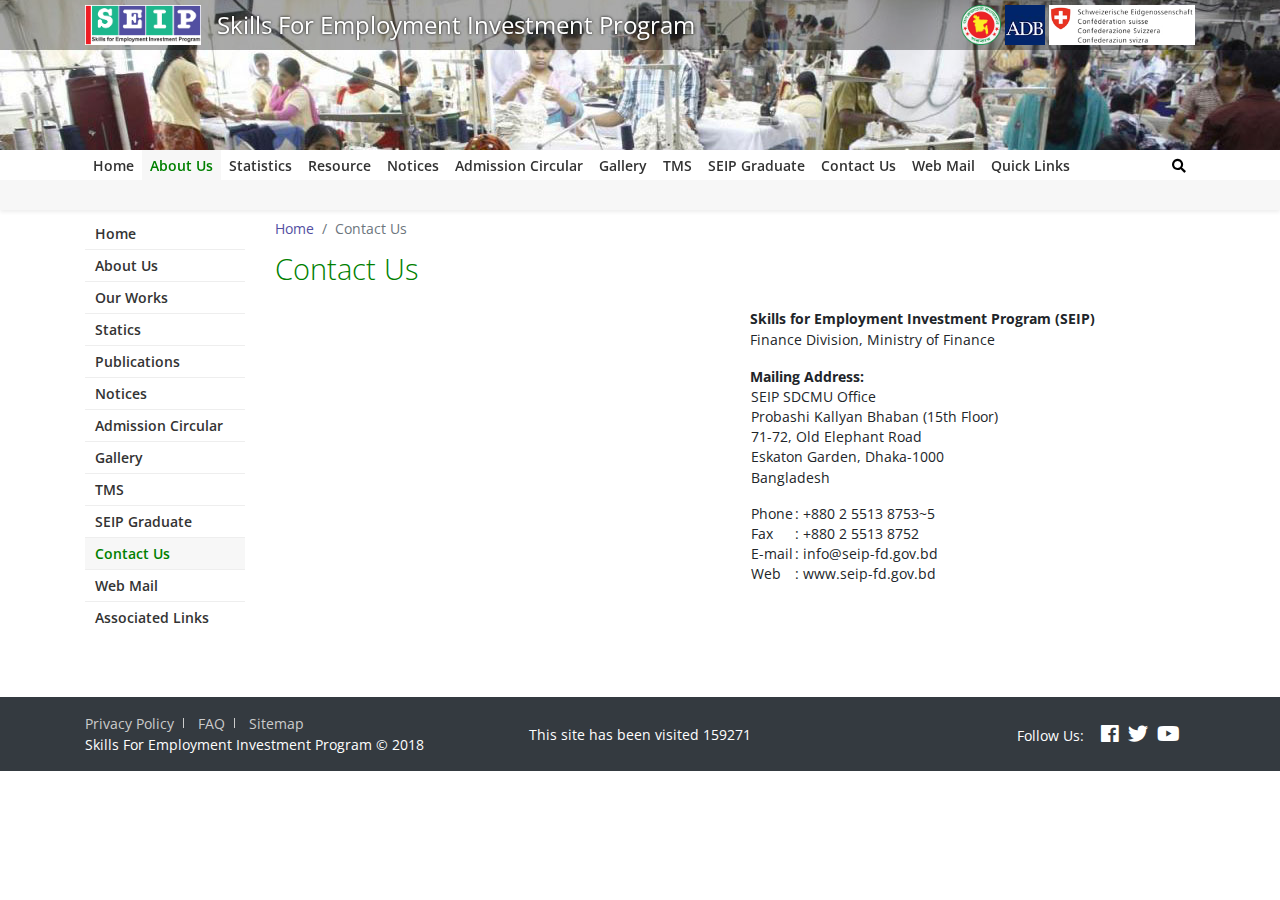
<file: html/seip/contact.html>
<!doctype html>
<html lang="en">
<head>
  <meta charset="UTF-8">
  <meta name="viewport"
        content="width=device-width, user-scalable=no, initial-scale=1.0, maximum-scale=1.0, minimum-scale=1.0">
  <meta http-equiv="X-UA-Compatible" content="ie=edge">
  <link rel="shortcut icon" type="image/png" href="images/favicon.png"/>
  <title>Admission Circular | Skills For Employment Investment Program</title>
  <link href="https://fonts.googleapis.com/css?family=Ubuntu:300,400,700" rel="stylesheet">
  <link href="https://fonts.googleapis.com/css?family=Open+Sans:400,600" rel="stylesheet">
  <link rel="stylesheet" href="css/ticker.css">
  <link rel="stylesheet" href="css/fontawesome.min.css">
  <link rel="stylesheet" href="css/bootstrap.min.css">
  <link rel="stylesheet" href="css/style.css">   <link rel="stylesheet" href="css/media-queries.css">
</head>
<body class="inner">
<div class="head-wrap shadow-sm">
  <header class="d-flex flex-column justify-content-between">
    <div class="header-top">
      <div class="container">
        <div class="d-flex align-items-center justify-content-between">
          <div class="d-flex align-items-center logo-wrap">
            <div class="logo">
              <a href="index.html"><img src="images/logo.png" alt="logo"></a>
            </div>
            <span class="h-auto ml-3 display-6 text-white text-shadow">
            Skills For Employment Investment Program
          </span>
          </div>
          <div class="d-flex justify-content-end align-items-center">
            <div class="partners d-flex">
              <img src="images/bd.png" alt="bg">
              <img src="images/adb.jpg" alt="adb" class="ml-1">
              <img src="images/ceccsc.jpg" alt="ceccsc" class="ml-1">
            </div>
          </div>
        </div>

      </div>
    </div>
  </header>


  <nav class="main-nav">
    <div class="container d-flex justify-content-between">
      <ul>
        <li><a href="index.html">Home</a></li>
        <li><a href="about.html" class="active">About Us</a>
          <ul>
            <li><a href="#">Our Works</a></li>
            <li><a href="#">Team</a></li>
          </ul>
        </li>
        <li><a href="#">Statistics</a></li>
        <li><a href="#">Resource</a></li>
        <li><a href="notices.html">Notices</a></li>
        <li><a href="admission-circular.html">Admission Circular</a></li>
        <li><a href="#">Gallery</a></li>
        <li><a href="#">TMS</a></li>
        <li><a href="#">SEIP Graduate</a></li>
        <li><a href="contact.html">Contact Us</a></li>
        <li><a href="#">Web Mail</a></li>
        <li><a href="#">Quick Links</a></li>
      </ul>
      <div class="search-wrap position-relative">
        <button class="btn btn-sm bg-white"><i class="fas fa-search"></i></button>
        <input type="text" autofocus class="form-control form-control-sm" placeholder="Type to search ...">
      </div>
    </div>
  </nav>


  <div class="ticker-container">
    <div class="ticker-wrap">
      <div class="ticker">

        <div class="ticker__item">
          <a href="#">Guideline for Monitoring and Evaluation of SEIP Training Activities</a>
        </div>
        <div class="ticker__item">
          <a href="#">Guideline for data entry in TMS</a>
        </div>
        <div class="ticker__item">
          <a href="#">Notice for Tracer Study for SEIP Graduates</a>
        </div>
        <div class="ticker__item">
          <a href="#">Guideline for Monitoring and Evaluation of SEIP Training Activities</a>
        </div>
        <div class="ticker__item">
          <a href="#">Guideline for data entry in TMS</a>
        </div>
        <div class="ticker__item">
          <a href="#">Notice for Tracer Study for SEIP Graduates</a>
        </div>
      </div>
    </div>
  </div>

</div>
<div class="content-wrap py-2 pb-5">
  <div class="container">
    <div class="row">
      <div class="col-lg-2 d-none d-lg-block">
        <div class="sidebar-nav">
          <ul>
            <li><a href="index.html">Home</a></li>
            <li><a href="about.html">About Us</a></li>
            <li><a href="#">Our Works</a></li>
            <li><a href="#">Statics</a></li>
            <li><a href="#">Publications</a></li>
            <li><a href="notices.html">Notices</a></li>
            <li><a href="admission-circular.html">Admission Circular</a></li>
            <li><a href="#">Gallery</a></li>
            <li><a href="#">TMS</a></li>
            <li><a href="#">SEIP Graduate</a></li>
            <li><a href="contact.html" class="active">Contact Us</a></li>
            <li><a href="#">Web Mail</a></li>
            <li><a href="#">Associated Links</a></li>
          </ul>
        </div>
      </div>
      <div class="col-sm-12 col-lg-10">
        <div class="content-area">
          <nav aria-label="breadcrumb">
            <ol class="breadcrumb bg-white p-0">
              <li class="breadcrumb-item"><a href="#">Home</a></li>
              <li class="breadcrumb-item active" aria-current="page">Contact Us</li>
            </ol>
          </nav>

          <h1 class="mb-4">Contact Us</h1>
          <div class="content">
            <div class="row">
              <div class="col-sm-6">
                <iframe
                    src="https://www.google.com/maps/embed?pb=!1m18!1m12!1m3!1d3652.072422202784!2d90.39966081464092!3d23.744796694907958!2m3!1f0!2f0!3f0!3m2!1i1024!2i768!4f13.1!3m3!1m2!1s0x3755b9e748ddbd61%3A0x1f99bda32f679b56!2sSkills+for+Employment+Investment+Program!5e0!3m2!1sen!2sbd!4v1543744771396"
                    frameborder="0" style="border:0" allowfullscreen width="100%" height="100%"></iframe>
              </div>
              <div class="col-sm-6">
                <p><strong>Skills for Employment Investment Program (SEIP)</strong> <br>
                  Finance Division, Ministry of Finance</p>
                <p class="mb-0"><strong>Mailing Address:</strong></p>
                <table class="mb-3 line-height-13">

                  <tr>
                    <td>SEIP SDCMU Office</td>
                  </tr>
                  <tr>
                    <td>Probashi Kallyan Bhaban (15th Floor)
                    </td>
                  </tr>
                  <tr>
                    <td>71-72, Old Elephant Road
                    </td>
                  </tr>
                  <tr>
                    <td>Eskaton Garden, Dhaka-1000
                    </td>
                  </tr>
                  <tr>
                    <td> Bangladesh
                    </td>
                  </tr>
                </table>
                <table class="line-height-13">
                  <tr>
                    <td>Phone</td>
                    <td>: +880 2 5513 8753~5</td>
                  </tr>
                  <tr>
                    <td>Fax</td>
                    <td>: +880 2 5513 8752</td>
                  </tr>
                  <tr>
                    <td>E-mail</td>
                    <td>: info@seip-fd.gov.bd</td>
                  </tr>
                  <tr>
                    <td>Web</td>
                    <td>: www.seip-fd.gov.bd</td>
                  </tr>
                </table>
              </div>
            </div>
          </div>
        </div>
      </div>
    </div>
  </div>
</div>

<footer>

  <div class="footer-before bg-dark text-white">
    <div class="container">
      <div class="row align-items-center py-3">
        <div class="col-sm-4">
          <div class="footer-link"><a href="#">Privacy Policy</a> <a href="#">FAQ</a> <a href="#">Sitemap</a></div>
          <p class="mb-0">Skills For Employment Investment Program &copy; 2018</p>
        </div>
        <div class="col-sm-4 text-center">
          <p class="mb-0">This site has been visited 159271</p>
        </div>
        <div class="col-sm-4 row justify-content-end">

          <div class="socials">
            <span class="mr-2">Follow Us: </span>
            <a href="#"><i class="fab fa-facebook"></i></a>
            <a href="#"><i class="fab fa-twitter"></i></a>
            <a href="#"><i class="fab fa-youtube"></i></a>
          </div>

        </div>
      </div>
    </div>
  </div>

</footer>

<script src="js/jquery-3.3.1.min.js"></script>
<script src="js/bootstrap.bundle.min.js"></script>
<script src="js/custom_script.js"></script>
</body>
</html>
</file>
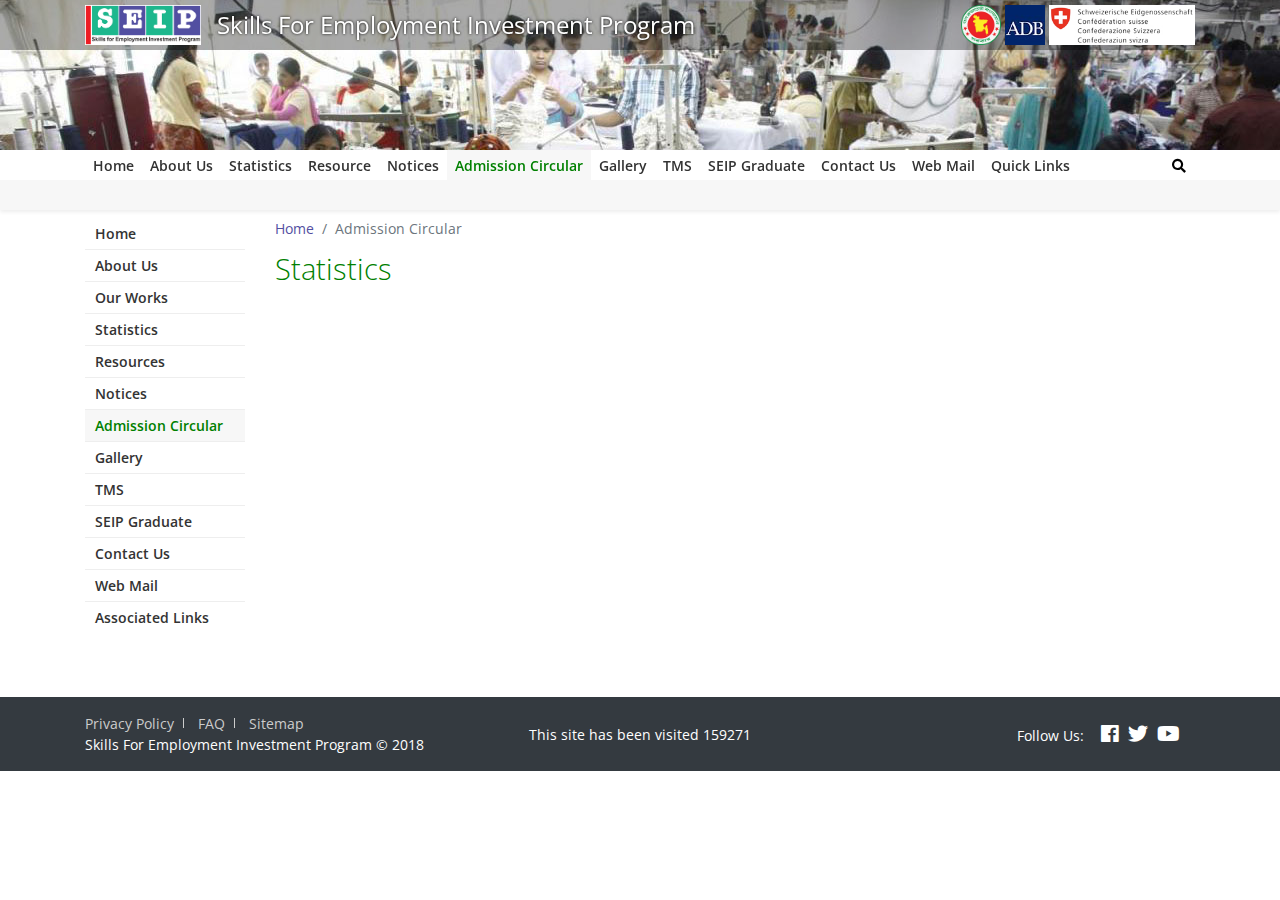
<file: html/seip/gallery.html>
<!doctype html>
<html lang="en">
<head>
  <meta charset="UTF-8">
  <meta name="viewport"
        content="width=device-width, user-scalable=no, initial-scale=1.0, maximum-scale=1.0, minimum-scale=1.0">
  <meta http-equiv="X-UA-Compatible" content="ie=edge">
  <link rel="shortcut icon" type="image/png" href="images/favicon.png"/>
  <title>Statistics | Skills For Employment Investment Program</title>
  <link href="https://fonts.googleapis.com/css?family=Ubuntu:300,400,700" rel="stylesheet">
  <link href="https://fonts.googleapis.com/css?family=Open+Sans:400,600" rel="stylesheet">
  <link rel="stylesheet" href="css/ticker.css">
  <link rel="stylesheet" href="css/fontawesome.min.css">
  <link rel="stylesheet" href="css/bootstrap.min.css">
  <link rel="stylesheet" href="css/style.css">
  <link rel="stylesheet" href="css/media-queries.css">
</head>
<body class="inner">
<div class="head-wrap shadow-sm">
  <header class="d-flex flex-column justify-content-between">
    <div class="header-top">
      <div class="container">
        <div class="d-flex align-items-center justify-content-between">
          <div class="d-flex align-items-center logo-wrap">
            <div class="logo">
              <a href="index.html"><img src="images/logo.png" alt="logo"></a>
            </div>
            <span class="h-auto ml-3 display-6 text-white text-shadow">
            Skills For Employment Investment Program
          </span>
          </div>
          <div class="d-flex justify-content-end align-items-center">
            <div class="partners d-flex">
              <img src="images/bd.png" alt="bg">
              <img src="images/adb.jpg" alt="adb" class="ml-1">
              <img src="images/ceccsc.jpg" alt="ceccsc" class="ml-1">
            </div>
          </div>
        </div>

      </div>
    </div>
  </header>


  <nav class="main-nav">
    <div class="container d-flex justify-content-between">
      <ul>
        <li><a href="index.html">Home</a></li>
        <li><a href="about.html">About Us</a>
          <ul>
            <li><a href="#">Our Works</a></li>
            <li><a href="#">Team</a></li>
          </ul>
        </li>
        <li><a href="#">Statistics</a></li>
        <li><a href="#">Resource</a></li>
        <li><a href="notices.html">Notices</a></li>
        <li><a href="admission-circular.html" class="active">Admission Circular</a></li>
        <li><a href="#">Gallery</a></li>
        <li><a href="#">TMS</a></li>
        <li><a href="#">SEIP Graduate</a></li>
        <li><a href="contact.html">Contact Us</a></li>
        <li><a href="#">Web Mail</a></li>
        <li><a href="#">Quick Links</a></li>
      </ul>
      <div class="search-wrap position-relative">
        <button class="btn btn-sm bg-white"><i class="fas fa-search"></i></button>
        <input type="text" autofocus class="form-control form-control-sm" placeholder="Type to search ...">
      </div>
    </div>
  </nav>


  <div class="ticker-container">
    <div class="ticker-wrap">
      <div class="ticker">

        <div class="ticker__item">
          <a href="#">Guideline for Monitoring and Evaluation of SEIP Training Activities</a>
        </div>
        <div class="ticker__item">
          <a href="#">Guideline for data entry in TMS</a>
        </div>
        <div class="ticker__item">
          <a href="#">Notice for Tracer Study for SEIP Graduates</a>
        </div>
        <div class="ticker__item">
          <a href="#">Guideline for Monitoring and Evaluation of SEIP Training Activities</a>
        </div>
        <div class="ticker__item">
          <a href="#">Guideline for data entry in TMS</a>
        </div>
        <div class="ticker__item">
          <a href="#">Notice for Tracer Study for SEIP Graduates</a>
        </div>
      </div>
    </div>
  </div>

</div>
<div class="content-wrap pt-2 pb-5">
  <div class="container">
    <div class="row">
      <div class="col-lg-2 d-none d-lg-block">
        <div class="sidebar-nav">
          <ul>
            <li><a href="index.html">Home</a></li>
            <li><a href="about.html">About Us</a></li>
            <li><a href="our-works.html">Our Works</a></li>
            <li><a href="statistics.html">Statistics</a></li>
            <li><a href="resources.html">Resources</a></li>
            <li><a href="notices.html">Notices</a></li>
            <li><a href="admission-circular.html" class="active">Admission Circular</a></li>
            <li><a href="#">Gallery</a></li>
            <li><a href="#">TMS</a></li>
            <li><a href="#">SEIP Graduate</a></li>
            <li><a href="contact.html">Contact Us</a></li>
            <li><a href="#">Web Mail</a></li>
            <li><a href="#">Associated Links</a></li>
          </ul>
        </div>
      </div>
      <div class="col-sm-12 col-lg-10">
        <div class="content-area">
          <nav aria-label="breadcrumb">
            <ol class="breadcrumb bg-white p-0">
              <li class="breadcrumb-item"><a href="#">Home</a></li>
              <li class="breadcrumb-item active" aria-current="page">Admission Circular</li>
            </ol>
          </nav>

          <h1 class="mb-4">Statistics</h1>
          <div class="content">



          </div>
        </div>
      </div>
    </div>
  </div>
</div>

<footer>

  <div class="footer-before bg-dark text-white">
    <div class="container">
      <div class="row align-items-center py-3">
        <div class="col-sm-4">
          <div class="footer-link"><a href="#">Privacy Policy</a> <a href="#">FAQ</a> <a href="#">Sitemap</a></div>
          <p class="mb-0">Skills For Employment Investment Program &copy; 2018</p>
        </div>
        <div class="col-sm-4 text-center">
          <p class="mb-0">This site has been visited 159271</p>
        </div>
        <div class="col-sm-4 row justify-content-end">

          <div class="socials">
            <span class="mr-2">Follow Us: </span>
            <a href="#"><i class="fab fa-facebook"></i></a>
            <a href="#"><i class="fab fa-twitter"></i></a>
            <a href="#"><i class="fab fa-youtube"></i></a>
          </div>

        </div>
      </div>
    </div>
  </div>

</footer>

<script src="js/jquery-3.3.1.min.js"></script>
<script src="js/bootstrap.bundle.min.js"></script>
<script src="js/custom_script.js"></script>
</body>
</html>
</file>
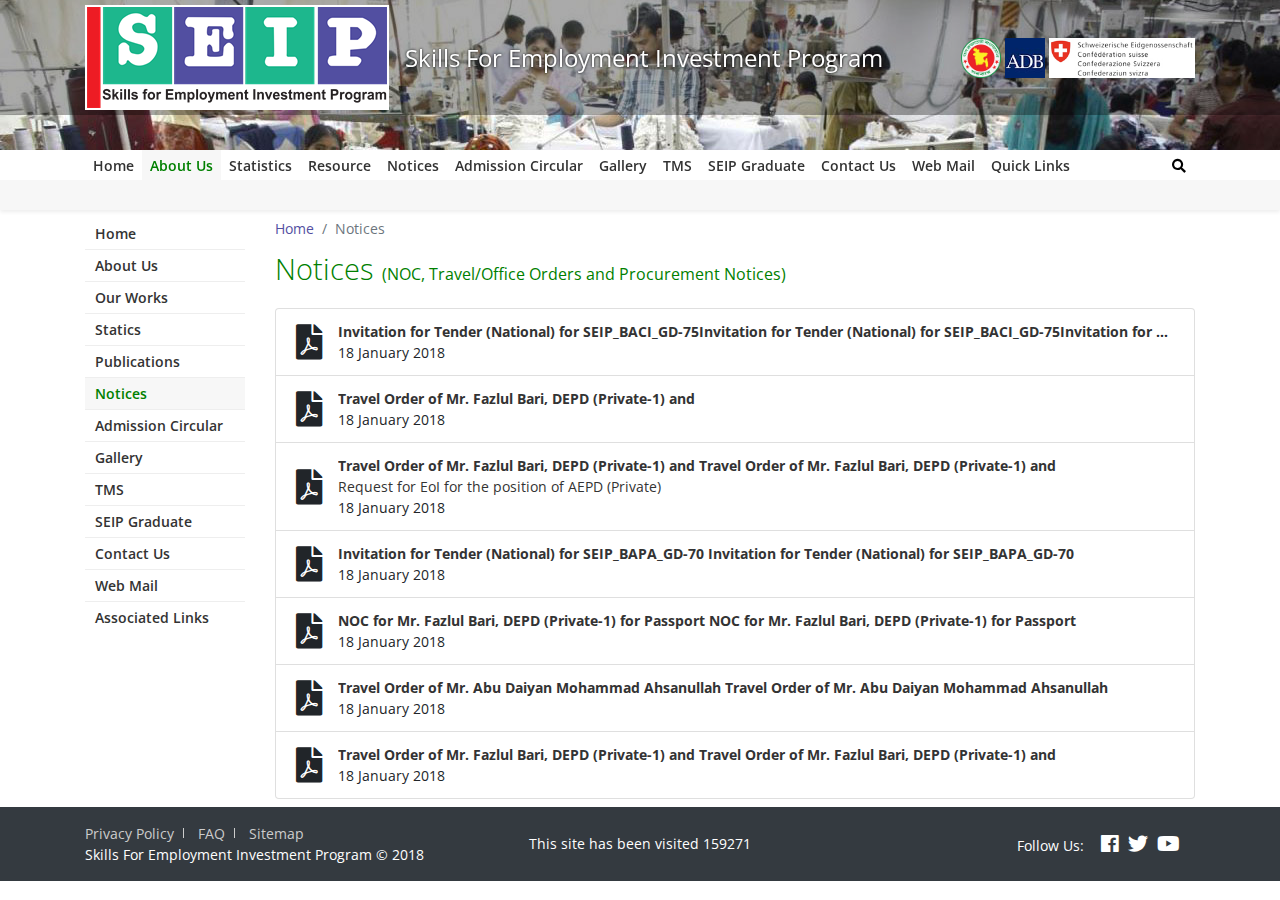
<file: html/seip/notices.html>
<!doctype html>
<html lang="en">
<head>
  <meta charset="UTF-8">
  <meta name="viewport"
        content="width=device-width, user-scalable=no, initial-scale=1.0, maximum-scale=1.0, minimum-scale=1.0">
  <meta http-equiv="X-UA-Compatible" content="ie=edge">
  <link rel="shortcut icon" type="image/png" href="images/favicon.png"/>
  <title>Notices | Skills For Employment Investment Program</title>
  <link href="https://fonts.googleapis.com/css?family=Ubuntu:300,400,700" rel="stylesheet">
  <link href="https://fonts.googleapis.com/css?family=Open+Sans:400,600" rel="stylesheet">
  <link rel="stylesheet" href="css/ticker.css">
  <link rel="stylesheet" href="css/fontawesome.min.css">
  <link rel="stylesheet" href="css/bootstrap.min.css">
  <link rel="stylesheet" href="css/style.css">
</head>
<body class="inner">
<div class="head-wrap shadow-sm">
  <header class="d-flex flex-column justify-content-between">
    <div class="header-top">
      <div class="container">
        <div class="d-flex align-items-center justify-content-between">
          <div class="d-flex align-items-center hpx-50">
            <div class="logo">
              <a href="index.html"><img src="images/logo.png" alt="logo"></a>
            </div>
            <span class="h-auto ml-3 display-6 text-white text-shadow">
            Skills For Employment Investment Program
          </span>
          </div>
          <div class="d-flex justify-content-end align-items-center">
            <div class="partners d-flex">
              <img src="images/bd.png" alt="bg">
              <img src="images/adb.jpg" alt="adb" class="ml-1">
              <img src="images/ceccsc.jpg" alt="ceccsc" class="ml-1">
            </div>
          </div>
        </div>

      </div>
    </div>
  </header>


  <nav class="main-nav">
    <div class="container d-flex justify-content-between">
      <ul>
        <li><a href="index.html">Home</a></li>
        <li><a href="about.html" class="active">About Us</a>
          <ul>
            <li><a href="#">Our Works</a></li>
            <li><a href="#">Team</a></li>
          </ul>
        </li>
        <li><a href="#">Statistics</a></li>
        <li><a href="#">Resource</a></li>
        <li><a href="notices.html">Notices</a></li>
        <li><a href="admission-circular.html">Admission Circular</a></li>
        <li><a href="#">Gallery</a></li>
        <li><a href="#">TMS</a></li>
        <li><a href="#">SEIP Graduate</a></li>
        <li><a href="contact.html">Contact Us</a></li>
        <li><a href="#">Web Mail</a></li>
        <li><a href="#">Quick Links</a></li>
      </ul>
      <div class="search-wrap position-relative">
        <button class="btn btn-sm bg-white"><i class="fas fa-search"></i></button>
        <input type="text" autofocus class="form-control form-control-sm" placeholder="Type to search ...">
      </div>
    </div>
  </nav>


  <div class="ticker-container">
    <div class="ticker-wrap">
      <div class="ticker">

        <div class="ticker__item">
          <a href="#">Guideline for Monitoring and Evaluation of SEIP Training Activities</a>
        </div>
        <div class="ticker__item">
          <a href="#">Guideline for data entry in TMS</a>
        </div>
        <div class="ticker__item">
          <a href="#">Notice for Tracer Study for SEIP Graduates</a>
        </div>
        <div class="ticker__item">
          <a href="#">Guideline for Monitoring and Evaluation of SEIP Training Activities</a>
        </div>
        <div class="ticker__item">
          <a href="#">Guideline for data entry in TMS</a>
        </div>
        <div class="ticker__item">
          <a href="#">Notice for Tracer Study for SEIP Graduates</a>
        </div>
      </div>
    </div>
  </div>

</div>
<div class="content-wrap py-2">
  <div class="container">
    <div class="row">
      <div class="col-sm-2">
        <div class="sidebar-nav">
          <ul>
            <li><a href="index.html">Home</a></li>
            <li><a href="about.html">About Us</a></li>
            <li><a href="#">Our Works</a></li>
            <li><a href="#">Statics</a></li>
            <li><a href="#">Publications</a></li>
            <li><a href="notices.html" class="active">Notices</a></li>
            <li><a href="admission-circular.html">Admission Circular</a></li>
            <li><a href="#">Gallery</a></li>
            <li><a href="#">TMS</a></li>
            <li><a href="#">SEIP Graduate</a></li>
            <li><a href="contact.html">Contact Us</a></li>
            <li><a href="#">Web Mail</a></li>
            <li><a href="#">Associated Links</a></li>
          </ul>
        </div>
      </div>
      <div class="col-sm-10">
        <div class="content-area">
          <nav aria-label="breadcrumb">
            <ol class="breadcrumb bg-white p-0">
              <li class="breadcrumb-item"><a href="#">Home</a></li>
              <li class="breadcrumb-item active" aria-current="page">Notices</li>
            </ol>
          </nav>

            <h1 class="mb-4">Notices <small style="font-size:16px">(NOC, Travel/Office Orders and Procurement Notices)</small></h1>

          <div class="content">


            <ul class="list-group">
              <li class="list-group-item d-flex align-items-center">
                <i class="fas fa-file-pdf fa-2-5x mr-3"></i>
                <div class="mbc-0 pr-5 w-100">
                  <div class="text-truncate font-weight-bold"><a href="#">Invitation for Tender (National) for
                    SEIP_BACI_GD-75Invitation for Tender (National) for SEIP_BACI_GD-75Invitation for Tender (National)
                    for SEIP_BACI_GD-75Invitation for Tender (National) for SEIP_BACI_GD-75Invitation for Tender
                    (National) for SEIP_BACI_GD-75</a></div>
                  <p>18 January 2018</p>
                </div>
              </li>
              <li class="list-group-item d-flex align-items-center">
                <i class="fas fa-file-pdf fa-2-5x mr-3"></i>
                <div class="mbc-0 pr-5 w-100">
                  <div class="text-truncate font-weight-bold"><a href="#">Travel Order of Mr. Fazlul Bari, DEPD
                    (Private-1) and</a></div>
                  <p>18 January 2018</p>
                </div>
              </li>
              <li class="list-group-item d-flex align-items-center">
                <i class="fas fa-file-pdf fa-2-5x mr-3"></i>
                <div class="mbc-0 pr-5 w-100">
                  <div class="text-truncate font-weight-bold"><a href="#">Travel Order of Mr. Fazlul Bari, DEPD
                    (Private-1) and Travel Order of Mr. Fazlul Bari, DEPD (Private-1) and </a></div>
                  <a href="#">Request for EoI for the position of AEPD (Private)</a>
                  <p>18 January 2018</p>
                </div>
              </li>
              <li class="list-group-item d-flex align-items-center">
                <i class="fas fa-file-pdf fa-2-5x mr-3"></i>
                <div class="mbc-0 pr-5 w-100">
                  <div class="text-truncate font-weight-bold"><a href="#">Invitation for Tender (National) for
                    SEIP_BAPA_GD-70 Invitation for Tender (National) for SEIP_BAPA_GD-70 </a></div>
                  <p>18 January 2018</p>
                </div>
              </li>
              <li class="list-group-item d-flex align-items-center">
                <i class="fas fa-file-pdf fa-2-5x mr-3"></i>
                <div class="mbc-0 pr-5 w-100">
                  <div class="text-truncate font-weight-bold"><a href="#">NOC for Mr. Fazlul Bari, DEPD (Private-1) for
                    Passport NOC for Mr. Fazlul Bari, DEPD (Private-1) for Passport </a></div>
                  <p>18 January 2018</p>
                </div>
              </li>
              <li class="list-group-item d-flex align-items-center">
                <i class="fas fa-file-pdf fa-2-5x mr-3"></i>
                <div class="mbc-0 pr-5 w-100">
                  <div class="text-truncate font-weight-bold"><a href="#">Travel Order of Mr. Abu Daiyan Mohammad
                    Ahsanullah Travel Order of Mr. Abu Daiyan Mohammad Ahsanullah </a></div>
                  <p>18 January 2018</p>
                </div>
              </li>
              <li class="list-group-item d-flex align-items-center">
                <i class="fas fa-file-pdf fa-2-5x mr-3"></i>
                <div class="mbc-0 pr-5 w-100">
                  <div class="text-truncate font-weight-bold"><a href="#">Travel Order of Mr. Fazlul Bari, DEPD
                    (Private-1) and Travel Order of Mr. Fazlul Bari, DEPD (Private-1) and</a></div>
                  <p>18 January 2018</p>
                </div>
              </li>
            </ul>
          </div>
        </div>
      </div>
    </div>
  </div>
</div>

<footer>

  <div class="footer-before bg-dark text-white">
    <div class="container">
      <div class="row align-items-center py-3">
        <div class="col-sm-4">
          <div class="footer-link"><a href="#">Privacy Policy</a> <a href="#">FAQ</a> <a href="#">Sitemap</a></div>
          <p class="mb-0">Skills For Employment Investment Program &copy; 2018</p>
        </div>
        <div class="col-sm-4 text-center">
          <p class="mb-0">This site has been visited 159271</p>
        </div>
        <div class="col-sm-4 row justify-content-end">

          <div class="socials">
            <span class="mr-2">Follow Us: </span>
            <a href="#"><i class="fab fa-facebook"></i></a>
            <a href="#"><i class="fab fa-twitter"></i></a>
            <a href="#"><i class="fab fa-youtube"></i></a>
          </div>

        </div>
      </div>
    </div>
  </div>

</footer>

<script src="js/jquery-3.3.1.min.js"></script>
<script src="js/bootstrap.bundle.min.js"></script>
<script src="js/custom_script.js"></script>
</body>
</html>
</file>
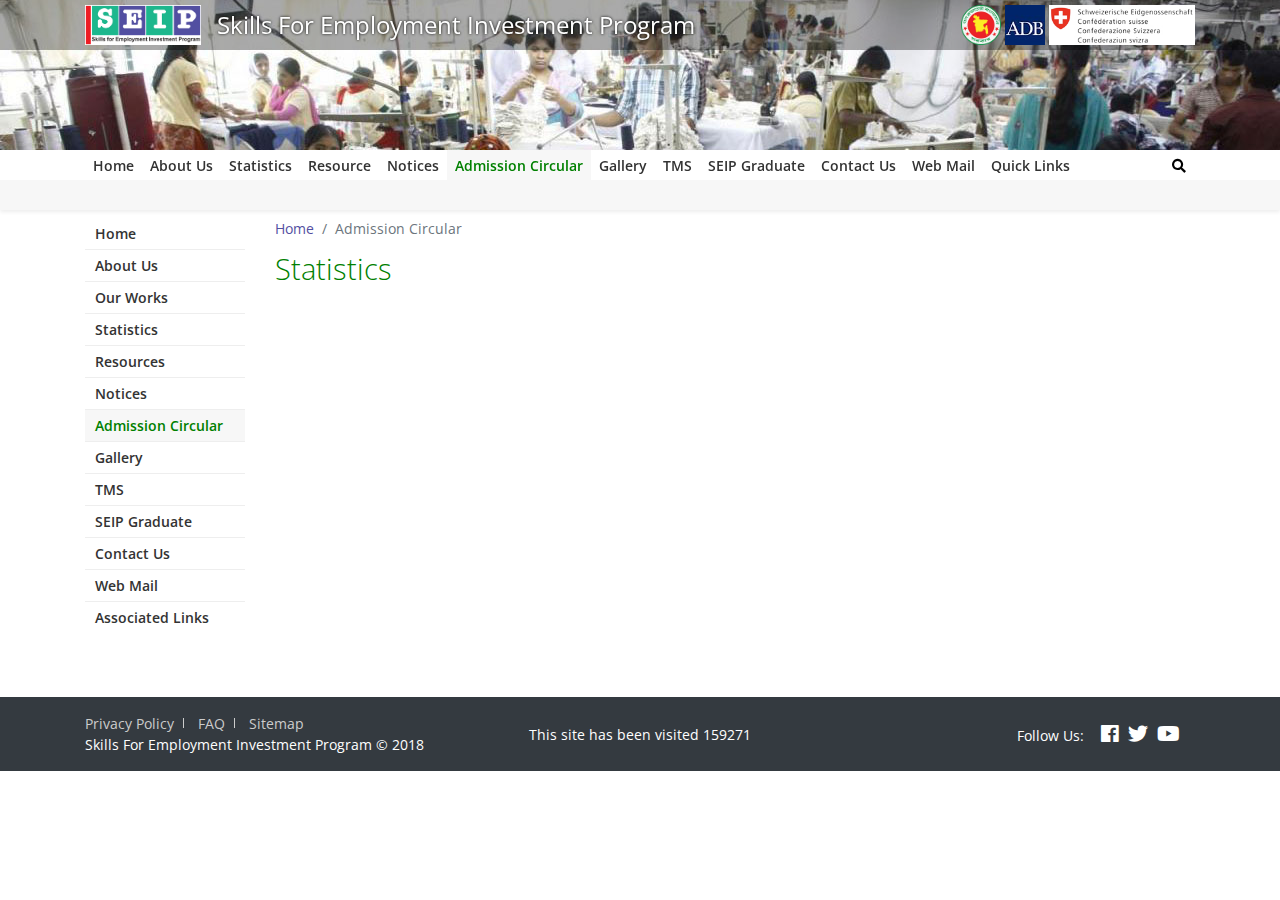
<file: html/seip/our-works.html>
<!doctype html>
<html lang="en">
<head>
  <meta charset="UTF-8">
  <meta name="viewport"
        content="width=device-width, user-scalable=no, initial-scale=1.0, maximum-scale=1.0, minimum-scale=1.0">
  <meta http-equiv="X-UA-Compatible" content="ie=edge">
  <link rel="shortcut icon" type="image/png" href="images/favicon.png"/>
  <title>Statistics | Skills For Employment Investment Program</title>
  <link href="https://fonts.googleapis.com/css?family=Ubuntu:300,400,700" rel="stylesheet">
  <link href="https://fonts.googleapis.com/css?family=Open+Sans:400,600" rel="stylesheet">
  <link rel="stylesheet" href="css/ticker.css">
  <link rel="stylesheet" href="css/fontawesome.min.css">
  <link rel="stylesheet" href="css/bootstrap.min.css">
  <link rel="stylesheet" href="css/style.css">
  <link rel="stylesheet" href="css/media-queries.css">
</head>
<body class="inner">
<div class="head-wrap shadow-sm">
  <header class="d-flex flex-column justify-content-between">
    <div class="header-top">
      <div class="container">
        <div class="d-flex align-items-center justify-content-between">
          <div class="d-flex align-items-center logo-wrap">
            <div class="logo">
              <a href="index.html"><img src="images/logo.png" alt="logo"></a>
            </div>
            <span class="h-auto ml-3 display-6 text-white text-shadow">
            Skills For Employment Investment Program
          </span>
          </div>
          <div class="d-flex justify-content-end align-items-center">
            <div class="partners d-flex">
              <img src="images/bd.png" alt="bg">
              <img src="images/adb.jpg" alt="adb" class="ml-1">
              <img src="images/ceccsc.jpg" alt="ceccsc" class="ml-1">
            </div>
          </div>
        </div>

      </div>
    </div>
  </header>


  <nav class="main-nav">
    <div class="container d-flex justify-content-between">
      <ul>
        <li><a href="index.html">Home</a></li>
        <li><a href="about.html">About Us</a>
          <ul>
            <li><a href="#">Our Works</a></li>
            <li><a href="#">Team</a></li>
          </ul>
        </li>
        <li><a href="#">Statistics</a></li>
        <li><a href="#">Resource</a></li>
        <li><a href="notices.html">Notices</a></li>
        <li><a href="admission-circular.html" class="active">Admission Circular</a></li>
        <li><a href="#">Gallery</a></li>
        <li><a href="#">TMS</a></li>
        <li><a href="#">SEIP Graduate</a></li>
        <li><a href="contact.html">Contact Us</a></li>
        <li><a href="#">Web Mail</a></li>
        <li><a href="#">Quick Links</a></li>
      </ul>
      <div class="search-wrap position-relative">
        <button class="btn btn-sm bg-white"><i class="fas fa-search"></i></button>
        <input type="text" autofocus class="form-control form-control-sm" placeholder="Type to search ...">
      </div>
    </div>
  </nav>


  <div class="ticker-container">
    <div class="ticker-wrap">
      <div class="ticker">

        <div class="ticker__item">
          <a href="#">Guideline for Monitoring and Evaluation of SEIP Training Activities</a>
        </div>
        <div class="ticker__item">
          <a href="#">Guideline for data entry in TMS</a>
        </div>
        <div class="ticker__item">
          <a href="#">Notice for Tracer Study for SEIP Graduates</a>
        </div>
        <div class="ticker__item">
          <a href="#">Guideline for Monitoring and Evaluation of SEIP Training Activities</a>
        </div>
        <div class="ticker__item">
          <a href="#">Guideline for data entry in TMS</a>
        </div>
        <div class="ticker__item">
          <a href="#">Notice for Tracer Study for SEIP Graduates</a>
        </div>
      </div>
    </div>
  </div>

</div>
<div class="content-wrap pt-2 pb-5">
  <div class="container">
    <div class="row">
      <div class="col-lg-2 d-none d-lg-block">
        <div class="sidebar-nav">
          <ul>
            <li><a href="index.html">Home</a></li>
            <li><a href="about.html">About Us</a></li>
            <li><a href="#">Our Works</a></li>
            <li><a href="statistics.html">Statistics</a></li>
            <li><a href="resources.html">Resources</a></li>
            <li><a href="notices.html">Notices</a></li>
            <li><a href="admission-circular.html" class="active">Admission Circular</a></li>
            <li><a href="#">Gallery</a></li>
            <li><a href="#">TMS</a></li>
            <li><a href="#">SEIP Graduate</a></li>
            <li><a href="contact.html">Contact Us</a></li>
            <li><a href="#">Web Mail</a></li>
            <li><a href="#">Associated Links</a></li>
          </ul>
        </div>
      </div>
      <div class="col-sm-12 col-lg-10">
        <div class="content-area">
          <nav aria-label="breadcrumb">
            <ol class="breadcrumb bg-white p-0">
              <li class="breadcrumb-item"><a href="#">Home</a></li>
              <li class="breadcrumb-item active" aria-current="page">Admission Circular</li>
            </ol>
          </nav>

          <h1 class="mb-4">Statistics</h1>
          <div class="content">



          </div>
        </div>
      </div>
    </div>
  </div>
</div>

<footer>

  <div class="footer-before bg-dark text-white">
    <div class="container">
      <div class="row align-items-center py-3">
        <div class="col-sm-4">
          <div class="footer-link"><a href="#">Privacy Policy</a> <a href="#">FAQ</a> <a href="#">Sitemap</a></div>
          <p class="mb-0">Skills For Employment Investment Program &copy; 2018</p>
        </div>
        <div class="col-sm-4 text-center">
          <p class="mb-0">This site has been visited 159271</p>
        </div>
        <div class="col-sm-4 row justify-content-end">

          <div class="socials">
            <span class="mr-2">Follow Us: </span>
            <a href="#"><i class="fab fa-facebook"></i></a>
            <a href="#"><i class="fab fa-twitter"></i></a>
            <a href="#"><i class="fab fa-youtube"></i></a>
          </div>

        </div>
      </div>
    </div>
  </div>

</footer>

<script src="js/jquery-3.3.1.min.js"></script>
<script src="js/bootstrap.bundle.min.js"></script>
<script src="js/custom_script.js"></script>
</body>
</html>
</file>
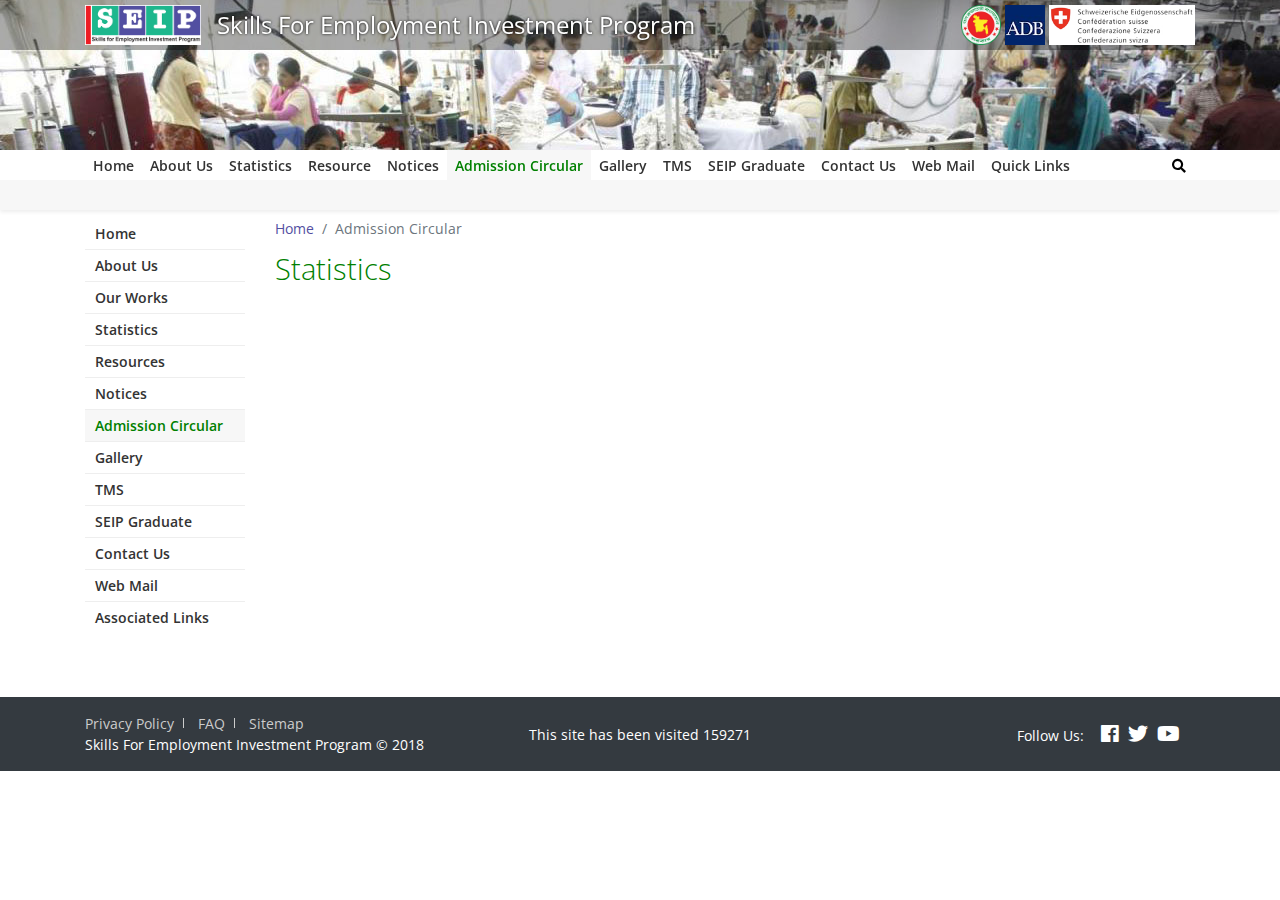
<file: html/seip/seip-graduate.html>
<!doctype html>
<html lang="en">
<head>
  <meta charset="UTF-8">
  <meta name="viewport"
        content="width=device-width, user-scalable=no, initial-scale=1.0, maximum-scale=1.0, minimum-scale=1.0">
  <meta http-equiv="X-UA-Compatible" content="ie=edge">
  <link rel="shortcut icon" type="image/png" href="images/favicon.png"/>
  <title>Statistics | Skills For Employment Investment Program</title>
  <link href="https://fonts.googleapis.com/css?family=Ubuntu:300,400,700" rel="stylesheet">
  <link href="https://fonts.googleapis.com/css?family=Open+Sans:400,600" rel="stylesheet">
  <link rel="stylesheet" href="css/ticker.css">
  <link rel="stylesheet" href="css/fontawesome.min.css">
  <link rel="stylesheet" href="css/bootstrap.min.css">
  <link rel="stylesheet" href="css/style.css">
  <link rel="stylesheet" href="css/media-queries.css">
</head>
<body class="inner">
<div class="head-wrap shadow-sm">
  <header class="d-flex flex-column justify-content-between">
    <div class="header-top">
      <div class="container">
        <div class="d-flex align-items-center justify-content-between">
          <div class="d-flex align-items-center logo-wrap">
            <div class="logo">
              <a href="index.html"><img src="images/logo.png" alt="logo"></a>
            </div>
            <span class="h-auto ml-3 display-6 text-white text-shadow">
            Skills For Employment Investment Program
          </span>
          </div>
          <div class="d-flex justify-content-end align-items-center">
            <div class="partners d-flex">
              <img src="images/bd.png" alt="bg">
              <img src="images/adb.jpg" alt="adb" class="ml-1">
              <img src="images/ceccsc.jpg" alt="ceccsc" class="ml-1">
            </div>
          </div>
        </div>

      </div>
    </div>
  </header>


  <nav class="main-nav">
    <div class="container d-flex justify-content-between">
      <ul>
        <li><a href="index.html">Home</a></li>
        <li><a href="about.html">About Us</a>
          <ul>
            <li><a href="#">Our Works</a></li>
            <li><a href="#">Team</a></li>
          </ul>
        </li>
        <li><a href="#">Statistics</a></li>
        <li><a href="#">Resource</a></li>
        <li><a href="notices.html">Notices</a></li>
        <li><a href="admission-circular.html" class="active">Admission Circular</a></li>
        <li><a href="#">Gallery</a></li>
        <li><a href="#">TMS</a></li>
        <li><a href="#">SEIP Graduate</a></li>
        <li><a href="contact.html">Contact Us</a></li>
        <li><a href="#">Web Mail</a></li>
        <li><a href="#">Quick Links</a></li>
      </ul>
      <div class="search-wrap position-relative">
        <button class="btn btn-sm bg-white"><i class="fas fa-search"></i></button>
        <input type="text" autofocus class="form-control form-control-sm" placeholder="Type to search ...">
      </div>
    </div>
  </nav>


  <div class="ticker-container">
    <div class="ticker-wrap">
      <div class="ticker">

        <div class="ticker__item">
          <a href="#">Guideline for Monitoring and Evaluation of SEIP Training Activities</a>
        </div>
        <div class="ticker__item">
          <a href="#">Guideline for data entry in TMS</a>
        </div>
        <div class="ticker__item">
          <a href="#">Notice for Tracer Study for SEIP Graduates</a>
        </div>
        <div class="ticker__item">
          <a href="#">Guideline for Monitoring and Evaluation of SEIP Training Activities</a>
        </div>
        <div class="ticker__item">
          <a href="#">Guideline for data entry in TMS</a>
        </div>
        <div class="ticker__item">
          <a href="#">Notice for Tracer Study for SEIP Graduates</a>
        </div>
      </div>
    </div>
  </div>

</div>
<div class="content-wrap pt-2 pb-5">
  <div class="container">
    <div class="row">
      <div class="col-lg-2 d-none d-lg-block">
        <div class="sidebar-nav">
          <ul>
            <li><a href="index.html">Home</a></li>
            <li><a href="about.html">About Us</a></li>
            <li><a href="our-works.html">Our Works</a></li>
            <li><a href="statistics.html">Statistics</a></li>
            <li><a href="resources.html">Resources</a></li>
            <li><a href="notices.html">Notices</a></li>
            <li><a href="admission-circular.html" class="active">Admission Circular</a></li>
            <li><a href="gallery.html">Gallery</a></li>
            <li><a href="#">TMS</a></li>
            <li><a href="#">SEIP Graduate</a></li>
            <li><a href="contact.html">Contact Us</a></li>
            <li><a href="#">Web Mail</a></li>
            <li><a href="#">Associated Links</a></li>
          </ul>
        </div>
      </div>
      <div class="col-sm-12 col-lg-10">
        <div class="content-area">
          <nav aria-label="breadcrumb">
            <ol class="breadcrumb bg-white p-0">
              <li class="breadcrumb-item"><a href="#">Home</a></li>
              <li class="breadcrumb-item active" aria-current="page">Admission Circular</li>
            </ol>
          </nav>

          <h1 class="mb-4">Statistics</h1>
          <div class="content">



          </div>
        </div>
      </div>
    </div>
  </div>
</div>

<footer>

  <div class="footer-before bg-dark text-white">
    <div class="container">
      <div class="row align-items-center py-3">
        <div class="col-sm-4">
          <div class="footer-link"><a href="#">Privacy Policy</a> <a href="#">FAQ</a> <a href="#">Sitemap</a></div>
          <p class="mb-0">Skills For Employment Investment Program &copy; 2018</p>
        </div>
        <div class="col-sm-4 text-center">
          <p class="mb-0">This site has been visited 159271</p>
        </div>
        <div class="col-sm-4 row justify-content-end">

          <div class="socials">
            <span class="mr-2">Follow Us: </span>
            <a href="#"><i class="fab fa-facebook"></i></a>
            <a href="#"><i class="fab fa-twitter"></i></a>
            <a href="#"><i class="fab fa-youtube"></i></a>
          </div>

        </div>
      </div>
    </div>
  </div>

</footer>

<script src="js/jquery-3.3.1.min.js"></script>
<script src="js/bootstrap.bundle.min.js"></script>
<script src="js/custom_script.js"></script>
</body>
</html>
</file>
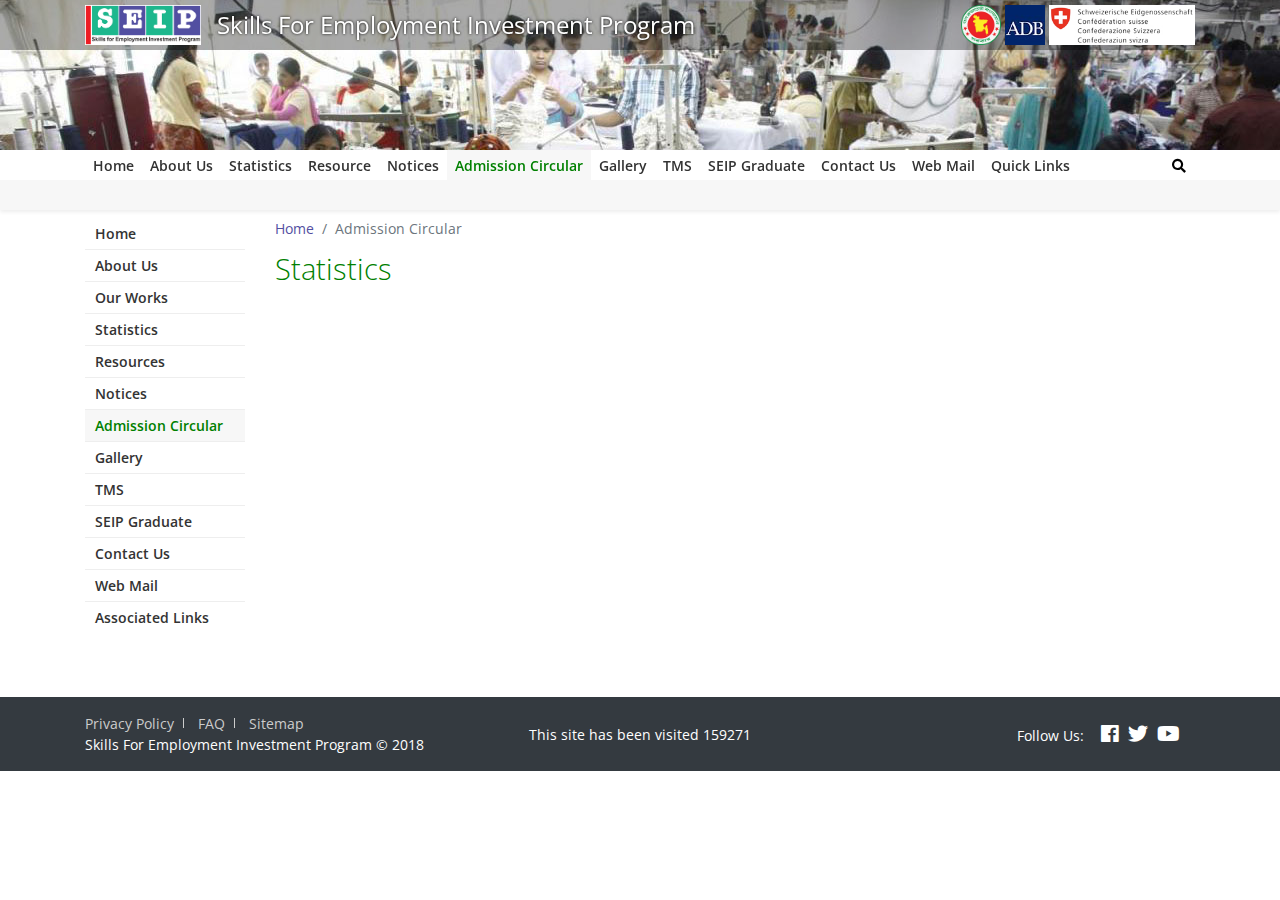
<file: html/seip/statistics.html>
<!doctype html>
<html lang="en">
<head>
  <meta charset="UTF-8">
  <meta name="viewport"
        content="width=device-width, user-scalable=no, initial-scale=1.0, maximum-scale=1.0, minimum-scale=1.0">
  <meta http-equiv="X-UA-Compatible" content="ie=edge">
  <link rel="shortcut icon" type="image/png" href="images/favicon.png"/>
  <title>Statistics | Skills For Employment Investment Program</title>
  <link href="https://fonts.googleapis.com/css?family=Ubuntu:300,400,700" rel="stylesheet">
  <link href="https://fonts.googleapis.com/css?family=Open+Sans:400,600" rel="stylesheet">
  <link rel="stylesheet" href="css/ticker.css">
  <link rel="stylesheet" href="css/fontawesome.min.css">
  <link rel="stylesheet" href="css/bootstrap.min.css">
  <link rel="stylesheet" href="css/style.css">
  <link rel="stylesheet" href="css/media-queries.css">
</head>
<body class="inner">
<div class="head-wrap shadow-sm">
  <header class="d-flex flex-column justify-content-between">
    <div class="header-top">
      <div class="container">
        <div class="d-flex align-items-center justify-content-between">
          <div class="d-flex align-items-center logo-wrap">
            <div class="logo">
              <a href="index.html"><img src="images/logo.png" alt="logo"></a>
            </div>
            <span class="h-auto ml-3 display-6 text-white text-shadow">
            Skills For Employment Investment Program
          </span>
          </div>
          <div class="d-flex justify-content-end align-items-center">
            <div class="partners d-flex">
              <img src="images/bd.png" alt="bg">
              <img src="images/adb.jpg" alt="adb" class="ml-1">
              <img src="images/ceccsc.jpg" alt="ceccsc" class="ml-1">
            </div>
          </div>
        </div>

      </div>
    </div>
  </header>


  <nav class="main-nav">
    <div class="container d-flex justify-content-between">
      <ul>
        <li><a href="index.html">Home</a></li>
        <li><a href="about.html">About Us</a>
          <ul>
            <li><a href="#">Our Works</a></li>
            <li><a href="#">Team</a></li>
          </ul>
        </li>
        <li><a href="#">Statistics</a></li>
        <li><a href="#">Resource</a></li>
        <li><a href="notices.html">Notices</a></li>
        <li><a href="admission-circular.html" class="active">Admission Circular</a></li>
        <li><a href="#">Gallery</a></li>
        <li><a href="#">TMS</a></li>
        <li><a href="#">SEIP Graduate</a></li>
        <li><a href="contact.html">Contact Us</a></li>
        <li><a href="#">Web Mail</a></li>
        <li><a href="#">Quick Links</a></li>
      </ul>
      <div class="search-wrap position-relative">
        <button class="btn btn-sm bg-white"><i class="fas fa-search"></i></button>
        <input type="text" autofocus class="form-control form-control-sm" placeholder="Type to search ...">
      </div>
    </div>
  </nav>


  <div class="ticker-container">
    <div class="ticker-wrap">
      <div class="ticker">

        <div class="ticker__item">
          <a href="#">Guideline for Monitoring and Evaluation of SEIP Training Activities</a>
        </div>
        <div class="ticker__item">
          <a href="#">Guideline for data entry in TMS</a>
        </div>
        <div class="ticker__item">
          <a href="#">Notice for Tracer Study for SEIP Graduates</a>
        </div>
        <div class="ticker__item">
          <a href="#">Guideline for Monitoring and Evaluation of SEIP Training Activities</a>
        </div>
        <div class="ticker__item">
          <a href="#">Guideline for data entry in TMS</a>
        </div>
        <div class="ticker__item">
          <a href="#">Notice for Tracer Study for SEIP Graduates</a>
        </div>
      </div>
    </div>
  </div>

</div>
<div class="content-wrap pt-2 pb-5">
  <div class="container">
    <div class="row">
      <div class="col-lg-2 d-none d-lg-block">
        <div class="sidebar-nav">
          <ul>
            <li><a href="index.html">Home</a></li>
            <li><a href="about.html">About Us</a></li>
            <li><a href="our-works.html">Our Works</a></li>
            <li><a href="statistics.html">Statistics</a></li>
            <li><a href="resources.html">Resources</a></li>
            <li><a href="notices.html">Notices</a></li>
            <li><a href="admission-circular.html" class="active">Admission Circular</a></li>
            <li><a href="gallery.html">Gallery</a></li>
            <li><a href="#">TMS</a></li>
            <li><a href="seip-graduate.html">SEIP Graduate</a></li>
            <li><a href="contact.html">Contact Us</a></li>
            <li><a href="#">Web Mail</a></li>
            <li><a href="#">Associated Links</a></li>
          </ul>
        </div>
      </div>
      <div class="col-sm-12 col-lg-10">
        <div class="content-area">
          <nav aria-label="breadcrumb">
            <ol class="breadcrumb bg-white p-0">
              <li class="breadcrumb-item"><a href="#">Home</a></li>
              <li class="breadcrumb-item active" aria-current="page">Admission Circular</li>
            </ol>
          </nav>

          <h1 class="mb-4">Statistics</h1>
          <div class="content">



          </div>
        </div>
      </div>
    </div>
  </div>
</div>

<footer>

  <div class="footer-before bg-dark text-white">
    <div class="container">
      <div class="row align-items-center py-3">
        <div class="col-sm-4">
          <div class="footer-link"><a href="#">Privacy Policy</a> <a href="#">FAQ</a> <a href="#">Sitemap</a></div>
          <p class="mb-0">Skills For Employment Investment Program &copy; 2018</p>
        </div>
        <div class="col-sm-4 text-center">
          <p class="mb-0">This site has been visited 159271</p>
        </div>
        <div class="col-sm-4 row justify-content-end">

          <div class="socials">
            <span class="mr-2">Follow Us: </span>
            <a href="#"><i class="fab fa-facebook"></i></a>
            <a href="#"><i class="fab fa-twitter"></i></a>
            <a href="#"><i class="fab fa-youtube"></i></a>
          </div>

        </div>
      </div>
    </div>
  </div>

</footer>

<script src="js/jquery-3.3.1.min.js"></script>
<script src="js/bootstrap.bundle.min.js"></script>
<script src="js/custom_script.js"></script>
</body>
</html>
</file>
<file: html/seip/css/ticker.css>
* {
  box-sizing: border-box;
}

@-webkit-keyframes ticker {
  0% {
    -webkit-transform: translate3d(0, 0, 0);
    transform: translate3d(0, 0, 0);
    visibility: visible;
  }
  100% {
    -webkit-transform: translate3d(-100%, 0, 0);
    transform: translate3d(-100%, 0, 0);
  }
}
@keyframes ticker {
  0% {
    -webkit-transform: translate3d(0, 0, 0);
    transform: translate3d(0, 0, 0);
    visibility: visible;
  }
  100% {
    -webkit-transform: translate3d(-100%, 0, 0);
    transform: translate3d(-100%, 0, 0);
  }
}
.ticker-wrap {
  position: relative;
  width: 100%;
  overflow: hidden;
  padding-left: 100%;
  box-sizing: content-box;
  background:#f7f7f7;
  padding-top:5px;
  padding-bottom:5px;
}
.ticker-wrap .ticker {
  display: inline-block;
  white-space: nowrap;
  padding-right: 100%;
  box-sizing: content-box;
  -webkit-animation-iteration-count: infinite;
  animation-iteration-count: infinite;
  -webkit-animation-timing-function: linear;
  animation-timing-function: linear;
  -webkit-animation-name: ticker;
  animation-name: ticker;
  -webkit-animation-duration: 60s;
  animation-duration: 60s;
}
.ticker-wrap .ticker__item:after {
  content: '\f005';
  font-family: "Font Awesome 5 Free";
  font-size: 12px;
  position: relative;
  bottom: 2px;
  margin:0 10px;
}
.ticker-wrap .ticker__item:last-child:after {
  display:none;
}

.ticker-wrap .ticker__item,.ticker-wrap .ticker__item a {
  display: inline-block;
  color: red;
}
.ticker-wrap:hover .ticker {
  animation-play-state: paused;
}

.ticker-wrap p {
  padding: 0 5%;
}
</file>
<file: html/seip/css/style.css>
/*common*/
/**{border-radius:0!important;}*/
/*font-family: 'Ubuntu', sans-serif;*/
body{font-size:14px;font-family:'Open Sans', sans-serif;}
h1{font-size:1.8rem;font-weight:300;line-height:1;color:#008000;}
a{color:#333;transition:all .3s;}
a:hover{text-decoration:none;color:#524fa1;}
img{max-width:100%;height:auto}
.text-shadow{text-shadow:0 0 3px #000;}
.logo-wrap{height:40px;}
.display-5{font-size:2.5rem; font-weight:300; line-height:1; }
.display-6{font-size:1.5rem; line-height:1; }
.fs-16{font-size:16px;}
.fa-2-5x{font-size:2.5em;}
/*list-icon-1*/
.list-icon-check{padding-left:0;list-style:none;}
.list-icon-check li{padding-left:20px;position:relative;margin-bottom:5px;}
.list-icon-check li:before{position:absolute;content:'\f058';font-family:"Font Awesome 5 Free";left:0;top:1px;}
.form-control:focus{box-shadow:0 0 0.2rem rgba(0, 123, 255, .25);}
.line-height-13{line-height:1.3;}
/*header*/
header *{transition:all .3s;}
header{background-image:url(../images/banner.jpg);background-size:cover;height:280px;transition:all .3s;}
.inner header{height:150px;}
.inner.sticky header{height:50px;}
header .partners img{height:40px;}
.header-top{background:#00000055;padding:5px 0;}
header .logo{height:50px;}
header div.logo, header div.logo img{height:100%;}
.search .input-group{width:200px;}
.search-wrap input{position:absolute;right:32px;top:0;z-index:9999;width:100px;transition:all .3s;visibility:hidden;opacity:0;}
.search-wrap input:focus{width:200px;}
.search-wrap.show input{visibility:visible;opacity:1;width:200px;}
/*header-content*/
.header-content{max-width:400px;background:#00000099;}
.header-content p{margin-bottom:0;}
.bg-primary-tr{background-color:#007bffaa !important;}
.bg-success-tr{background-color:#28a745aa !important}
.bg-warning-tr{background-color:#ffc107aa !important;}
.btn-yellow{
  color:#333;
  background-color:yellow;
  border-color:white;
}
.btn-violate{
  color:#f1f1f1;
  background-color:darkviolet;
  border-color:white;}
.btn-red{
  color:#f1f1f1;
  background-color:red;
  border-color:white;
}
/*head-wrap*/
.head-wrap{
  position:fixed;
  top:0;
  left:0;
  width:100%;
  z-index:9999;
  background:#fff;
}
body.inner{padding-top:210px;}
body.inner.sticky{padding-top:120px;}
.table-striped tbody tr:nth-of-type(odd){
  background-color:#00800016;
}
.table-sm td, .table-sm th{
  padding:.5rem;
}
.card-header-right .btn {
  padding:0;
  text-align:center;
  font-size: 14px;
  width:24px;
  height:24px;
}
a.card-header:hover{color:navajowhite}

/*header.sticky {padding:0;height:40px;position:fixed;top:0;left:0;z-index:999;width:100%;  }
header.sticky .row > div{height:40px;}*/

/*position:fixed;top:0;left:0;z-index:999;width:100%;*/
/*navigation*/
nav.main-nav{height:30px;}
nav.main-nav ul{padding-left:0;list-style:none;margin:0;font-size:0;}
nav.main-nav ul ul{display:none;}
nav.main-nav ul li{display:inline-block;}
nav.main-nav ul li a{padding:5px 8px;display:inline-block;font-size:14px;color:#333;font-weight:600;}
nav.main-nav ul li a.active{color:#008000;}
nav.main-nav ul li a.active, nav.main-nav ul li a:hover{background:#f7f7f7;}
/*breadcrumb*/
.breadcrumb a{color:#524fa1}
/*ticker*/
.ticker-container{overflow:hidden;height:30px;}
.banner-wrap{position:absolute;width:100%;height:100%;left:0;top:0;}
/*content*/
/*sidebar*/
.sidebar-nav ul{list-style:none;padding-left:0;}
.sidebar-nav ul li{}
.sidebar-nav ul li a{border-bottom:1px solid #eee;padding:5px 10px;display:block;color:#333;position:relative;font-weight:600;}
.sidebar-nav ul li:last-child a{border-bottom:none;}
.sidebar-nav ul li a:after{content:'';position:absolute;left:0;top:0;background:#f7f7f7;width:0;height:100%;z-index:-1;transition:all .5s;}
.sidebar-nav ul li a.active{color:#008000;}
.sidebar-nav ul li a.active:after,
.sidebar-nav ul li a:hover:after{width:100%;}
.sidebar-nav ul li a:hover{text-decoration:none;}
/*footer*/
footer a{color:#ccc;}
footer a:hover{}
.footer-link a{padding:0 10px;position:relative;}
.footer-link a:after{position:absolute;content:'';height:10px;width:1px;background:#ccc;right:0px;top:4px;}
.footer-link a:first-child{padding-left:0;}
.footer-link a:last-child:after{display:none;}
/*widget-footer*/
.widget-footer img{max-height:100px}
.widget-footer .widget-content{margin-top:20px;}
/*before-footer*/
.footer-before .socials a{color:#fff;font-size:20px;margin-left:5px;}
.footer-middle{background:#555;color:#fff;}
/*copyright*/
.footer-before, .copyright{background:#555;}
/*team-member*/
.team-member{margin-bottom:30px;border:1px solid #eee;transition:all .3s;}
.team-member:hover{background:#f9f9f9;}
.team-member img{width:120px;border-right:1px solid #eee}
.team-data{margin-left:20px;padding-top:5px;}
.team-data p{margin-bottom:0;}
/*content-area*/
.list-sm a{padding:.4rem 1.25rem;}
.card-header{background:green;color:#fff;}
.card-header h5{font-weight:600;}
/*amchart*/
.total_trainee{
  width:100%;
  max-height:200px;
  height:100vh;
}
.mbc-0 > *{margin-bottom:0;}
.card-mystic{border:none;}
.card-mystic .card-header{padding:.5rem;background:rgba(194, 195, 185, 0.26);color:#333;font-size:26px;font-weight:300;}
.card-mystic .list-group-item:first-child{font-weight:300;font-size:24px;}
.card-mystic .list-group-item{border-color:#eee;padding:.5rem 0;}
</file>
<file: html/seip/css/media-queries.css>
@media all and (max-width:991px){
  header .display-6{font-size:1.1rem;}
}
</file>
